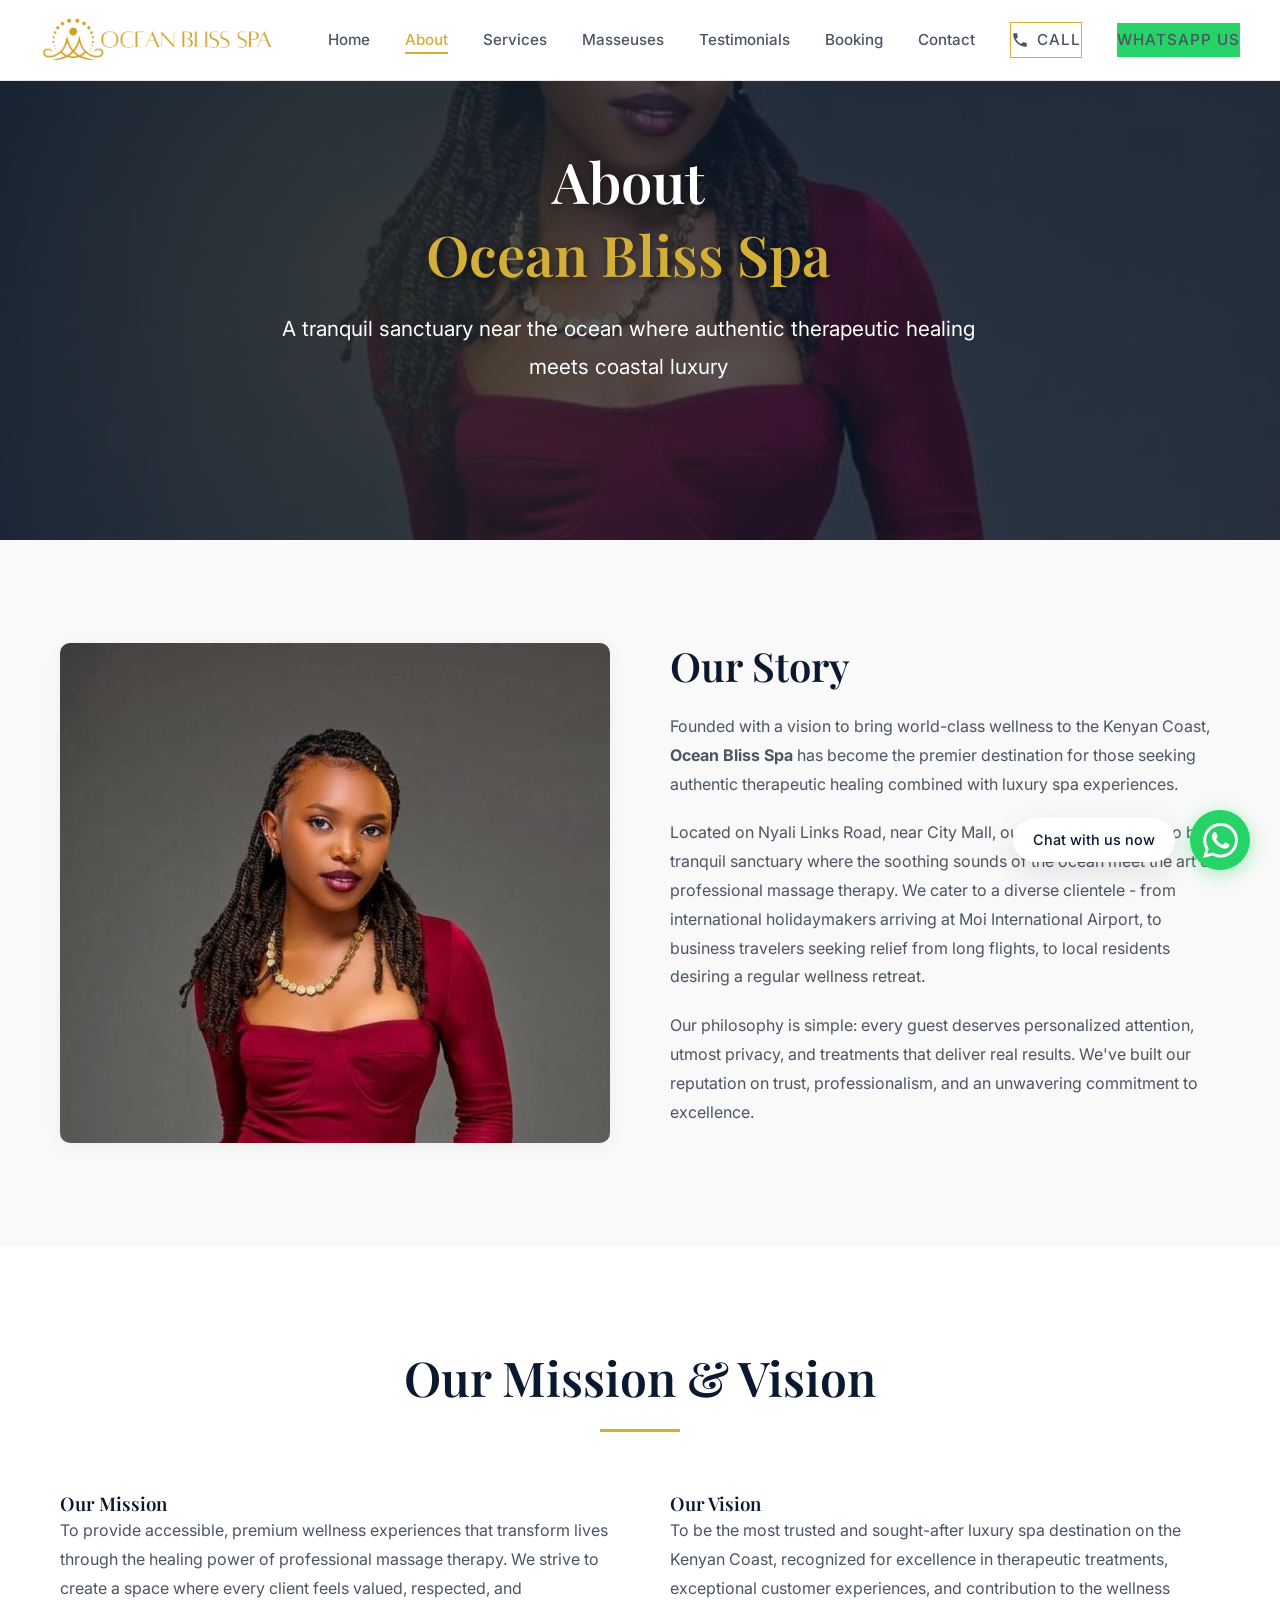
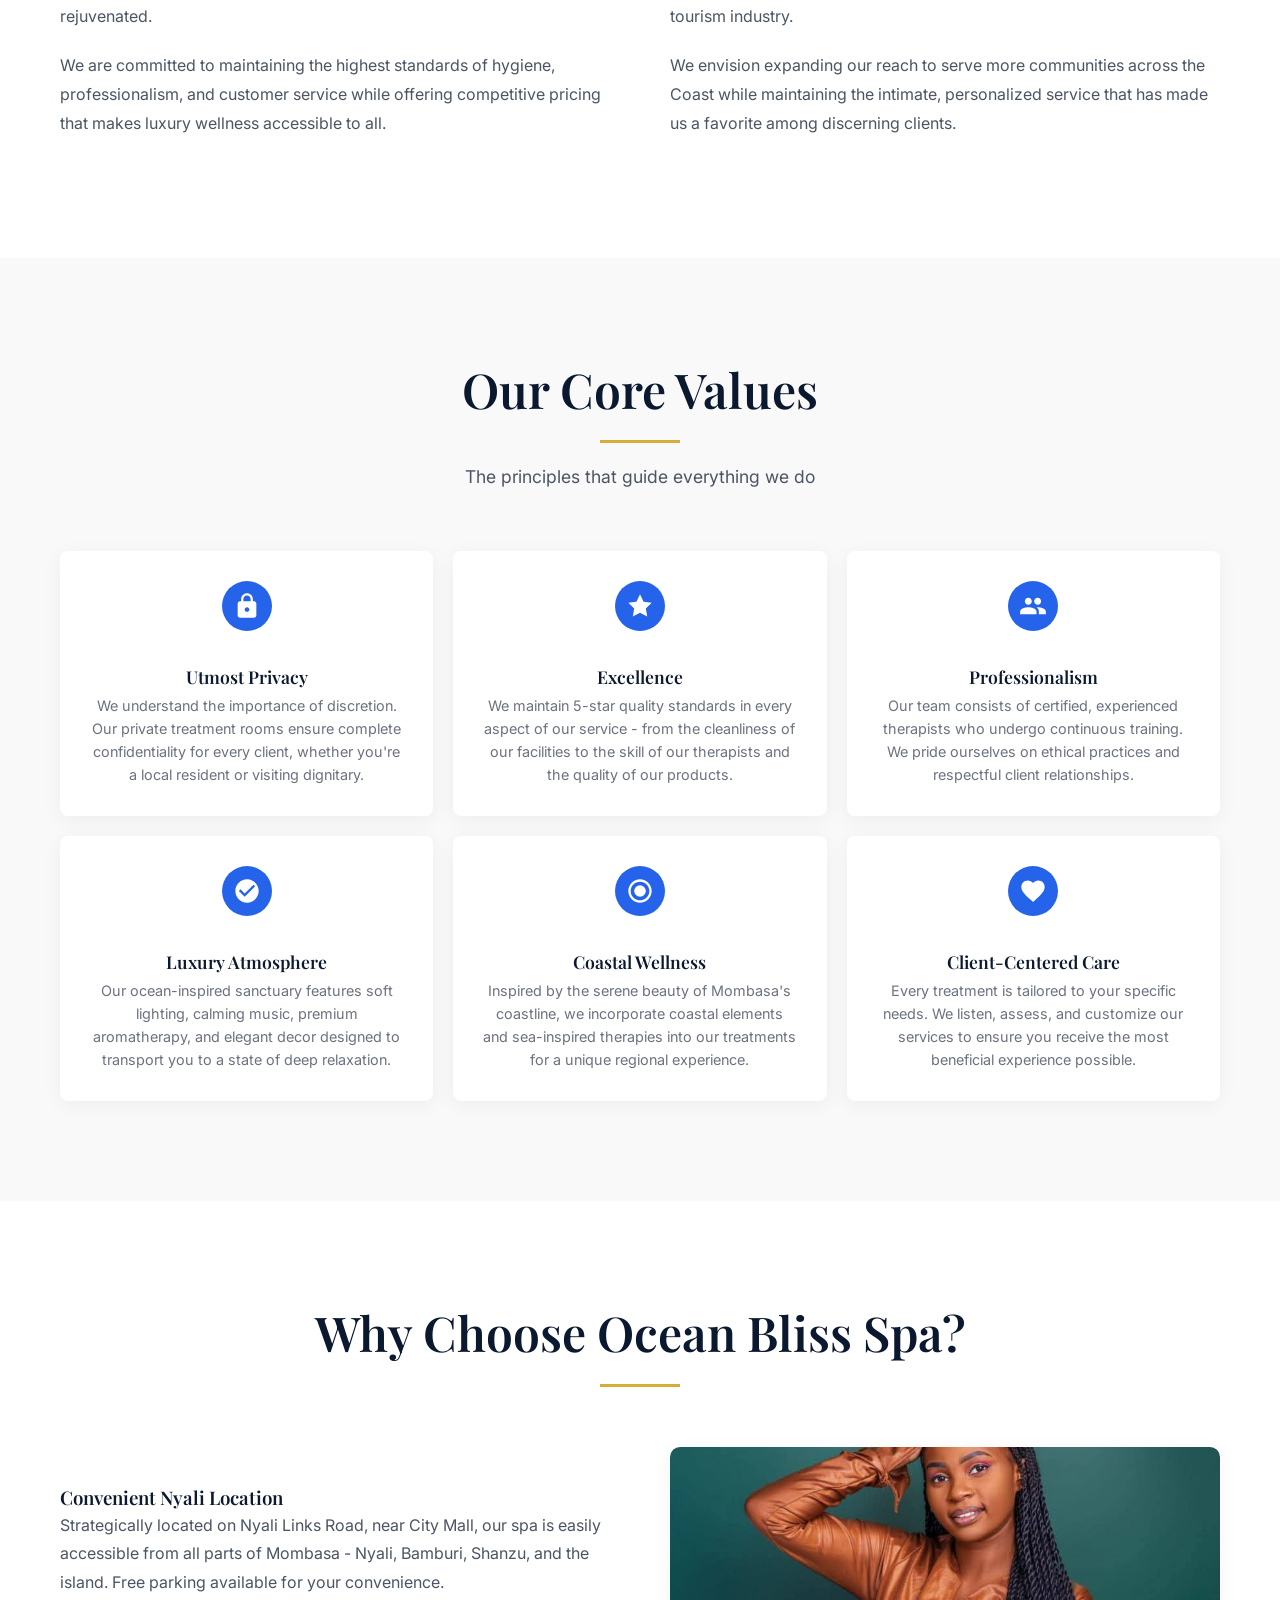
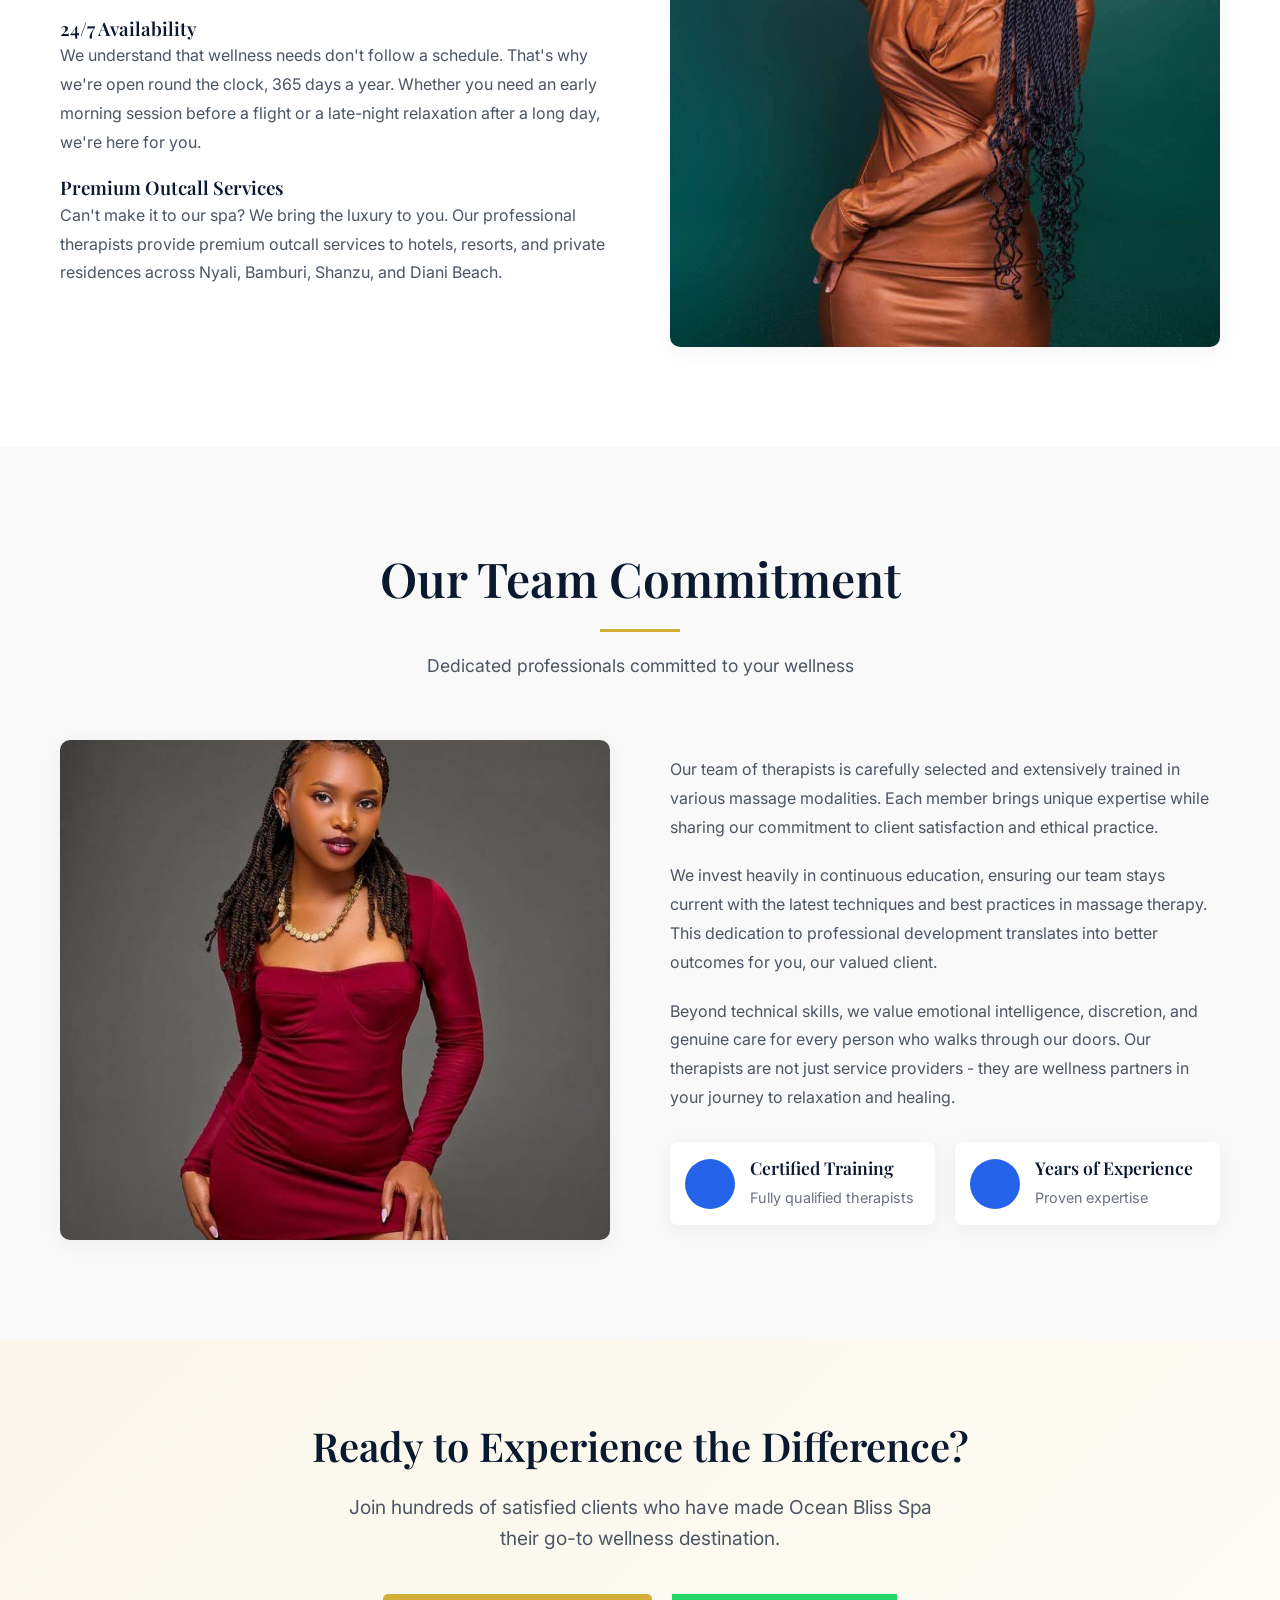
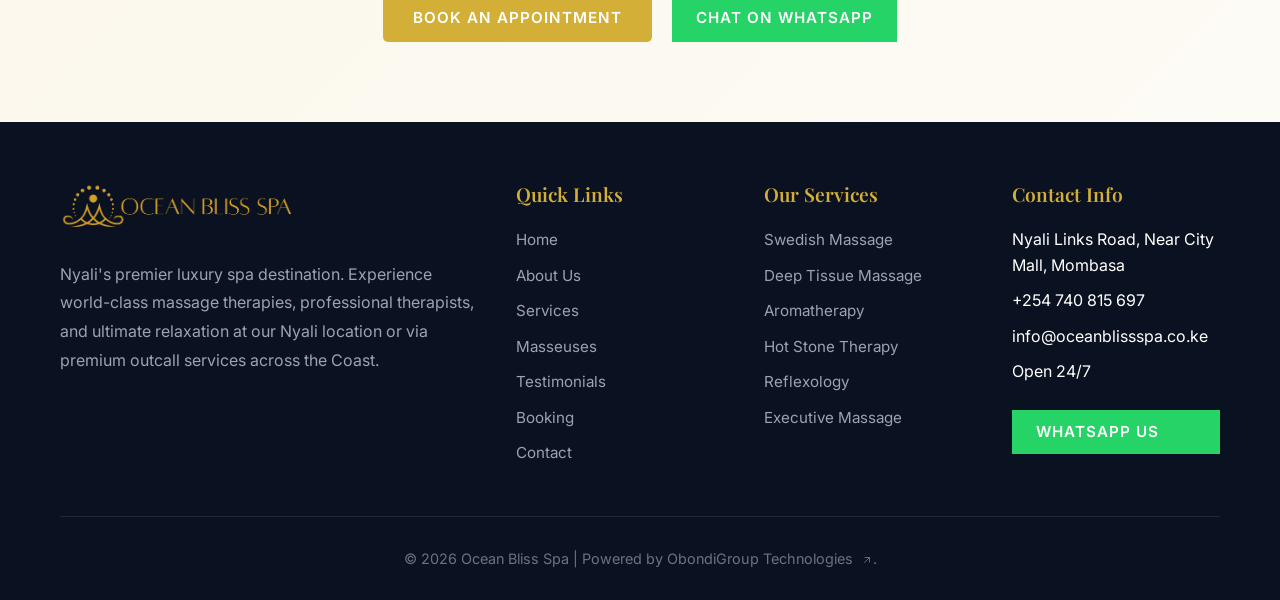
<file: about.html>
<!DOCTYPE html>
<html lang="en">
<head>
  <meta charset="UTF-8">
  <meta name="viewport" content="width=device-width, initial-scale=1.0">
  <meta name="description" content="About Ocean Bliss Spa - Nyali Mombasa's premier luxury spa offering professional massage therapies, certified therapists, and ultimate relaxation near the ocean.">
  <meta name="keywords" content="about Ocean Bliss Spa, luxury spa Nyali Mombasa, professional therapists Mombasa, spa Nyali, wellness center Coast">
  <title>About Us | Ocean Bliss Spa | Luxury Spa Experience Nyali Mombasa</title>
  <link rel="icon" type="image/png" href="Title logo.png">
  <link rel="shortcut icon" href="Title logo.png">
  <link rel="apple-touch-icon" href="Title logo.png">
  <link rel="stylesheet" href="sytles.css">
  <link rel="preconnect" href="https://fonts.googleapis.com">
  <link rel="preconnect" href="https://fonts.gstatic.com" crossorigin>
  <link href="https://fonts.googleapis.com/css2?family=Inter:wght@300;400;500;600;700&family=Playfair+Display:wght@400;500;600;700&display=swap" rel="stylesheet">
</head>
<body>
  <!-- Header / Navbar -->
  <header class="header" id="header">
    <nav class="navbar container">
      <a href="index.html" class="logo">
        <img src="Ocean_Bliss_Logo.png" alt="Ocean Bliss Spa Logo">
      </a>
      <ul class="nav-links" id="navLinks">
        <li><a href="index.html">Home</a></li>
        <li><a href="about.html">About</a></li>
        <li><a href="services.html">Services</a></li>
        <li><a href="masseuses.html">Masseuses</a></li>
        <li><a href="testimonial.html">Testimonials</a></li>
        <li><a href="booking.html">Booking</a></li>
        <li><a href="contact.html">Contact</a></li>
        <li><a href="tel:+254740815697" class="btn btn-call" aria-label="Call +254 740 815 697" title="Call +254 740 815 697">
          <svg viewBox="0 0 24 24" xmlns="http://www.w3.org/2000/svg">
            <path d="M20 15.5c-1.25 0-2.45-.2-3.57-.57a1.02 1.02 0 00-1.02.24l-2.2 2.2a15.045 15.045 0 01-6.59-6.59l2.2-2.21c.28-.26.42-.63.35-1.01A11.36 11.36 0 018.5 4c0-.55-.45-1-1-1H4c-.55 0-1 .45-1 1 0 9.39 7.61 17 17 17 .55 0 1-.45 1-1v-3.5c0-.55-.45-1-1-1z"/>
          </svg>
          Call
        </a></li>
        <li><a href="https://wa.me/254740815697" class="btn btn-whatsapp" target="_blank">WhatsApp Us</a></li>
      </ul>
      <div class="hamburger" id="hamburger">
        <span></span>
        <span></span>
        <span></span>
      </div>
    </nav>
  </header>

  <!-- About Hero -->
  <section class="hero hero-dark" id="about-hero" style="height: 60vh; min-height: 400px; --bg-image: url('H2.jpg');">
    <div class="container">
      <div class="hero-content" style="padding-top: 30px; padding-right: 24px;">
        <h1>About <span>Ocean Bliss Spa</span></h1>
        <p class="hero-subtitle">A tranquil sanctuary near the ocean where authentic therapeutic healing meets coastal luxury</p>
      </div>
    </div>
  </section>

  <!-- Our Story Section -->
  <section class="about" id="about">
    <div class="container">
      <div class="about-grid">
        <div class="about-image">
          <img src="Hr2.jpg" alt="Luxury spa interior with ocean view">
        </div>
        <div class="about-content">
          <h2>Our Story</h2>
          <p>Founded with a vision to bring world-class wellness to the Kenyan Coast, <strong>Ocean Bliss Spa</strong> has become the premier destination for those seeking authentic therapeutic healing combined with luxury spa experiences.</p>
          <p>Located on Nyali Links Road, near City Mall, our spa was designed to be a tranquil sanctuary where the soothing sounds of the ocean meet the art of professional massage therapy. We cater to a diverse clientele - from international holidaymakers arriving at Moi International Airport, to business travelers seeking relief from long flights, to local residents desiring a regular wellness retreat.</p>
          <p>Our philosophy is simple: every guest deserves personalized attention, utmost privacy, and treatments that deliver real results. We've built our reputation on trust, professionalism, and an unwavering commitment to excellence.</p>
        </div>
      </div>
    </div>
  </section>

  <!-- Mission & Vision -->
  <section style="background: var(--bg-primary); padding: 100px 0;">
    <div class="container">
      <div class="section-header">
        <h2>Our Mission & Vision</h2>
        <div class="section-divider"></div>
      </div>
      <div class="about-grid">
        <div class="about-content">
          <h3>Our Mission</h3>
          <p>To provide accessible, premium wellness experiences that transform lives through the healing power of professional massage therapy. We strive to create a space where every client feels valued, respected, and rejuvenated.</p>
          <p>We are committed to maintaining the highest standards of hygiene, professionalism, and customer service while offering competitive pricing that makes luxury wellness accessible to all.</p>
        </div>
        <div class="about-content">
          <h3>Our Vision</h3>
          <p>To be the most trusted and sought-after luxury spa destination on the Kenyan Coast, recognized for excellence in therapeutic treatments, exceptional customer experiences, and contribution to the wellness tourism industry.</p>
          <p>We envision expanding our reach to serve more communities across the Coast while maintaining the intimate, personalized service that has made us a favorite among discerning clients.</p>
        </div>
      </div>
    </div>
  </section>

  <!-- Core Values -->
  <section class="about" id="values">
    <div class="container">
      <div class="section-header">
        <h2>Our Core Values</h2>
        <div class="section-divider"></div>
        <p>The principles that guide everything we do</p>
      </div>
      <div class="features-grid" style="grid-template-columns: repeat(auto-fit, minmax(280px, 1fr));">
        <div class="feature-item" style="flex-direction: column; text-align: center; padding: 30px;">
          <div class="feature-icon" style="margin-bottom: 20px;">
            <svg viewBox="0 0 24 24" xmlns="http://www.w3.org/2000/svg">
              <path d="M18 8h-1V6c0-2.76-2.24-5-5-5S7 3.24 7 6v2H6c-1.1 0-2 .9-2 2v10c0 1.1.9 2 2 2h12c1.1 0 2-.9 2-2V10c0-1.1-.9-2-2-2zm-6 9c-1.1 0-2-.9-2-2s.9-2 2-2 2 .9 2 2-.9 2-2 2zm3.1-9H8.9V6c0-1.71 1.39-3.1 3.1-3.1 1.71 0 3.1 1.39 3.1 3.1v2z"/>
            </svg>
          </div>
          <div class="feature-text">
            <h4>Utmost Privacy</h4>
            <p>We understand the importance of discretion. Our private treatment rooms ensure complete confidentiality for every client, whether you're a local resident or visiting dignitary.</p>
          </div>
        </div>

        <div class="feature-item" style="flex-direction: column; text-align: center; padding: 30px;">
          <div class="feature-icon" style="margin-bottom: 20px;">
            <svg viewBox="0 0 24 24" xmlns="http://www.w3.org/2000/svg">
              <path d="M12 2l3.09 6.26L22 9.27l-5 4.87 1.18 6.88L12 17.77l-6.18 3.25L7 14.14 2 9.27l6.91-1.01L12 2z"/>
            </svg>
          </div>
          <div class="feature-text">
            <h4>Excellence</h4>
            <p>We maintain 5-star quality standards in every aspect of our service - from the cleanliness of our facilities to the skill of our therapists and the quality of our products.</p>
          </div>
        </div>

        <div class="feature-item" style="flex-direction: column; text-align: center; padding: 30px;">
          <div class="feature-icon" style="margin-bottom: 20px;">
            <svg viewBox="0 0 24 24" xmlns="http://www.w3.org/2000/svg">
              <path d="M16 11c1.66 0 2.99-1.34 2.99-3S17.66 5 16 5c-1.66 0-3 1.34-3 3s1.34 3 3 3zm-8 0c1.66 0 2.99-1.34 2.99-3S9.66 5 8 5C6.34 5 5 6.34 5 8s1.34 3 3 3zm0 2c-2.33 0-7 1.17-7 3.5V19h14v-2.5c0-2.33-4.67-3.5-7-3.5zm8 0c-.29 0-.62.02-.97.05 1.16.84 1.97 1.97 1.97 3.45V19h6v-2.5c0-2.33-4.67-3.5-7-3.5z"/>
            </svg>
          </div>
          <div class="feature-text">
            <h4>Professionalism</h4>
            <p>Our team consists of certified, experienced therapists who undergo continuous training. We pride ourselves on ethical practices and respectful client relationships.</p>
          </div>
        </div>

        <div class="feature-item" style="flex-direction: column; text-align: center; padding: 30px;">
          <div class="feature-icon" style="margin-bottom: 20px;">
            <svg viewBox="0 0 24 24" xmlns="http://www.w3.org/2000/svg">
              <path d="M12 2C6.48 2 2 6.48 2 12s4.48 10 10 10 10-4.48 10-10S17.52 2 12 2zm-2 15l-5-5 1.41-1.41L10 14.17l7.59-7.59L19 8l-9 9z"/>
            </svg>
          </div>
          <div class="feature-text">
            <h4>Luxury Atmosphere</h4>
            <p>Our ocean-inspired sanctuary features soft lighting, calming music, premium aromatherapy, and elegant decor designed to transport you to a state of deep relaxation.</p>
          </div>
        </div>

        <div class="feature-item" style="flex-direction: column; text-align: center; padding: 30px;">
          <div class="feature-icon" style="margin-bottom: 20px;">
            <svg viewBox="0 0 24 24" xmlns="http://www.w3.org/2000/svg">
              <path d="M12 2C6.48 2 2 6.48 2 12s4.48 10 10 10 10-4.48 10-10S17.52 2 12 2zm0 18c-4.42 0-8-3.58-8-8s3.58-8 8-8 8 3.58 8 8-3.58 8-8 8z"/>
              <circle cx="12" cy="12" r="5"/>
            </svg>
          </div>
          <div class="feature-text">
            <h4>Coastal Wellness</h4>
            <p>Inspired by the serene beauty of Mombasa's coastline, we incorporate coastal elements and sea-inspired therapies into our treatments for a unique regional experience.</p>
          </div>
        </div>

        <div class="feature-item" style="flex-direction: column; text-align: center; padding: 30px;">
          <div class="feature-icon" style="margin-bottom: 20px;">
            <svg viewBox="0 0 24 24" xmlns="http://www.w3.org/2000/svg">
              <path d="M12 21.35l-1.45-1.32C5.4 15.36 2 12.28 2 8.5 2 5.42 4.42 3 7.5 3c1.74 0 3.41.81 4.5 2.09C13.09 3.81 14.76 3 16.5 3 19.58 3 22 5.42 22 8.5c0 3.78-3.4 6.86-8.55 11.54L12 21.35z"/>
            </svg>
          </div>
          <div class="feature-text">
            <h4>Client-Centered Care</h4>
            <p>Every treatment is tailored to your specific needs. We listen, assess, and customize our services to ensure you receive the most beneficial experience possible.</p>
          </div>
        </div>
      </div>
    </div>
  </section>

  <!-- Why Choose Us -->
  <section style="background: var(--bg-primary); padding: 100px 0;">
    <div class="container">
      <div class="section-header">
        <h2>Why Choose Ocean Bliss Spa?</h2>
        <div class="section-divider"></div>
      </div>
      <div class="about-grid">
        <div class="about-content">
          <h3>Convenient Nyali Location</h3>
          <p>Strategically located on Nyali Links Road, near City Mall, our spa is easily accessible from all parts of Mombasa - Nyali, Bamburi, Shanzu, and the island. Free parking available for your convenience.</p>
          
          <h3>24/7 Availability</h3>
          <p>We understand that wellness needs don't follow a schedule. That's why we're open round the clock, 365 days a year. Whether you need an early morning session before a flight or a late-night relaxation after a long day, we're here for you.</p>
          
          <h3>Premium Outcall Services</h3>
          <p>Can't make it to our spa? We bring the luxury to you. Our professional therapists provide premium outcall services to hotels, resorts, and private residences across Nyali, Bamburi, Shanzu, and Diani Beach.</p>
        </div>
        <div class="about-image">
          <img src="H3.jpg" alt="Premium spa treatment room">
        </div>
      </div>
    </div>
  </section>

  <!-- Our Team Commitment -->
  <section class="about" id="team">
    <div class="container">
      <div class="section-header">
        <h2>Our Team Commitment</h2>
        <div class="section-divider"></div>
        <p>Dedicated professionals committed to your wellness</p>
      </div>
      <div class="about-grid">
        <div class="about-image">
          <img src="H2.jpg" alt="Professional massage therapist">
        </div>
        <div class="about-content">
          <p>Our team of therapists is carefully selected and extensively trained in various massage modalities. Each member brings unique expertise while sharing our commitment to client satisfaction and ethical practice.</p>
          <p>We invest heavily in continuous education, ensuring our team stays current with the latest techniques and best practices in massage therapy. This dedication to professional development translates into better outcomes for you, our valued client.</p>
          <p>Beyond technical skills, we value emotional intelligence, discretion, and genuine care for every person who walks through our doors. Our therapists are not just service providers - they are wellness partners in your journey to relaxation and healing.</p>
          
          <div class="features-grid" style="margin-top: 30px;">
            <div class="feature-item">
              <div class="feature-icon"></div>
              <div class="feature-text">
                <h4>Certified Training</h4>
                <p>Fully qualified therapists</p>
              </div>
            </div>
            <div class="feature-item">
              <div class="feature-icon"></div>
              <div class="feature-text">
                <h4>Years of Experience</h4>
                <p>Proven expertise</p>
              </div>
            </div>
          </div>
        </div>
      </div>
    </div>
  </section>

  <!-- CTA Section -->
  <section style="background: linear-gradient(135deg, rgba(212, 175, 55, 0.1), rgba(212, 175, 55, 0.05)); padding: 80px 0; text-align: center;">
    <div class="container">
      <h2 style="font-size: 2.5rem; margin-bottom: 20px; color: var(--text-primary);">Ready to Experience the Difference?</h2>
      <p style="font-size: 1.2rem; color: var(--text-secondary); margin-bottom: 40px; max-width: 600px; margin-left: auto; margin-right: auto;">Join hundreds of satisfied clients who have made Ocean Bliss Spa their go-to wellness destination.</p>
      <div style="display: flex; gap: 20px; justify-content: center; flex-wrap: wrap;">
        <a href="booking.html" class="btn">Book an Appointment</a>
        <a href="https://wa.me/254740815697?text=Hello%20Ocean%20Bliss%20Spa%2C%20I%20would%20like%20to%20learn%20more%20about%20your%20services" class="btn btn-whatsapp" target="_blank">Chat on WhatsApp</a>
      </div>
    </div>
  </section>

  <!-- Footer -->
  <footer class="footer">
    <div class="container">
      <div class="footer-grid">
        <div class="footer-brand">
          <a href="index.html" class="logo">
            <img src="Ocean_Bliss_Logo.png" alt="Ocean Bliss Spa Logo">
          </a>
          <p>Nyali's premier luxury spa destination. Experience world-class massage therapies, professional therapists, and ultimate relaxation at our Nyali location or via premium outcall services across the Coast.</p>
        </div>

        <div class="footer-column">
          <h4>Quick Links</h4>
          <ul>
            <li><a href="index.html">Home</a></li>
            <li><a href="about.html">About Us</a></li>
            <li><a href="services.html">Services</a></li>
            <li><a href="masseuses.html">Masseuses</a></li>
            <li><a href="testimonial.html">Testimonials</a></li>
            <li><a href="booking.html">Booking</a></li>
            <li><a href="contact.html">Contact</a></li>
          </ul>
        </div>

        <div class="footer-column">
          <h4>Our Services</h4>
          <ul>
            <li><a href="services.html">Swedish Massage</a></li>
            <li><a href="services.html">Deep Tissue Massage</a></li>
            <li><a href="services.html">Aromatherapy</a></li>
            <li><a href="services.html">Hot Stone Therapy</a></li>
            <li><a href="services.html">Reflexology</a></li>
            <li><a href="services.html">Executive Massage</a></li>
          </ul>
        </div>

        <div class="footer-column">
          <h4>Contact Info</h4>
          <ul>
            <li> Nyali Links Road, Near City Mall, Mombasa</li>
            <li> +254 740 815 697</li>
            <li>info@oceanblissspa.co.ke</li>
            <li> Open 24/7</li>
          </ul>
          <a href="https://wa.me/254740815697" class="btn btn-whatsapp" target="_blank" style="margin-top: 15px; display: inline-block; width: 100%;">WhatsApp Us</a>
        </div>
      </div>

      <div class="footer-bottom">
        <p>&copy; 2026 Ocean Bliss Spa | Powered by <a href="https://wa.me/254799791167" target="_blank" rel="noopener noreferrer">ObondiGroup Technologies <svg viewBox="0 0 24 24" fill="none" xmlns="http://www.w3.org/2000/svg" style="width: 12px; height: 12px; display: inline-block; margin-left: 4px; vertical-align: middle;"><path d="M7 17L17 7" stroke="currentColor" stroke-width="1.8" stroke-linecap="round" stroke-linejoin="round"/><path d="M8 7H17V16" stroke="currentColor" stroke-width="1.8" stroke-linecap="round" stroke-linejoin="round"/></svg></a>.</p>
      </div>
    </div>
  </footer>

  <!-- WhatsApp Floating Widget -->
  <div class="whatsapp-widget">
    <div class="whatsapp-tooltip">Chat with us now</div>
    <a href="https://wa.me/254740815697?text=Hello%20Ocean%20Bliss%20Spa%2C%20I%20would%20like%20to%20inquire%20about%20your%20services" class="whatsapp-button" target="_blank" aria-label="Chat on WhatsApp">
      <svg viewBox="0 0 24 24" xmlns="http://www.w3.org/2000/svg">
        <path d="M17.472 14.382c-.297-.149-1.758-.867-2.03-.967-.273-.099-.471-.148-.67.15-.197.297-.767.966-.94 1.164-.173.199-.347.223-.644.075-.297-.15-1.255-.463-2.39-1.475-.883-.788-1.48-1.761-1.653-2.059-.173-.297-.018-.458.13-.606.134-.133.298-.347.446-.52.149-.174.198-.298.298-.497.099-.198.05-.371-.025-.52-.075-.149-.669-1.612-.916-2.207-.242-.579-.487-.5-.669-.51-.173-.008-.371-.01-.57-.01-.198 0-.52.074-.792.372-.272.297-1.04 1.016-1.04 2.479 0 1.462 1.065 2.875 1.213 3.074.149.198 2.096 3.2 5.077 4.487.709.306 1.262.489 1.694.625.712.227 1.36.195 1.871.118.571-.085 1.758-.719 2.006-1.413.248-.694.248-1.289.173-1.413-.074-.124-.272-.198-.57-.347m-5.421 7.403h-.004a9.87 9.87 0 01-5.031-1.378l-.361-.214-3.741.982.998-3.648-.235-.374a9.86 9.86 0 01-1.51-5.26c.001-5.45 4.436-9.884 9.888-9.884 2.64 0 5.122 1.03 6.988 2.898a9.825 9.825 0 012.893 6.994c-.003 5.45-4.437 9.884-9.885 9.884m8.413-18.297A11.815 11.815 0 0012.05 0C5.495 0 .16 5.335.157 11.892c0 2.096.547 4.142 1.588 5.945L.057 24l6.305-1.654a11.882 11.882 0 005.683 1.448h.005c6.554 0 11.89-5.335 11.893-11.893a11.821 11.821 0 00-3.48-8.413z"/>
      </svg>
    </a>
  </div>

  <script src="scripts.js"></script>
</body>
</html>
</file>
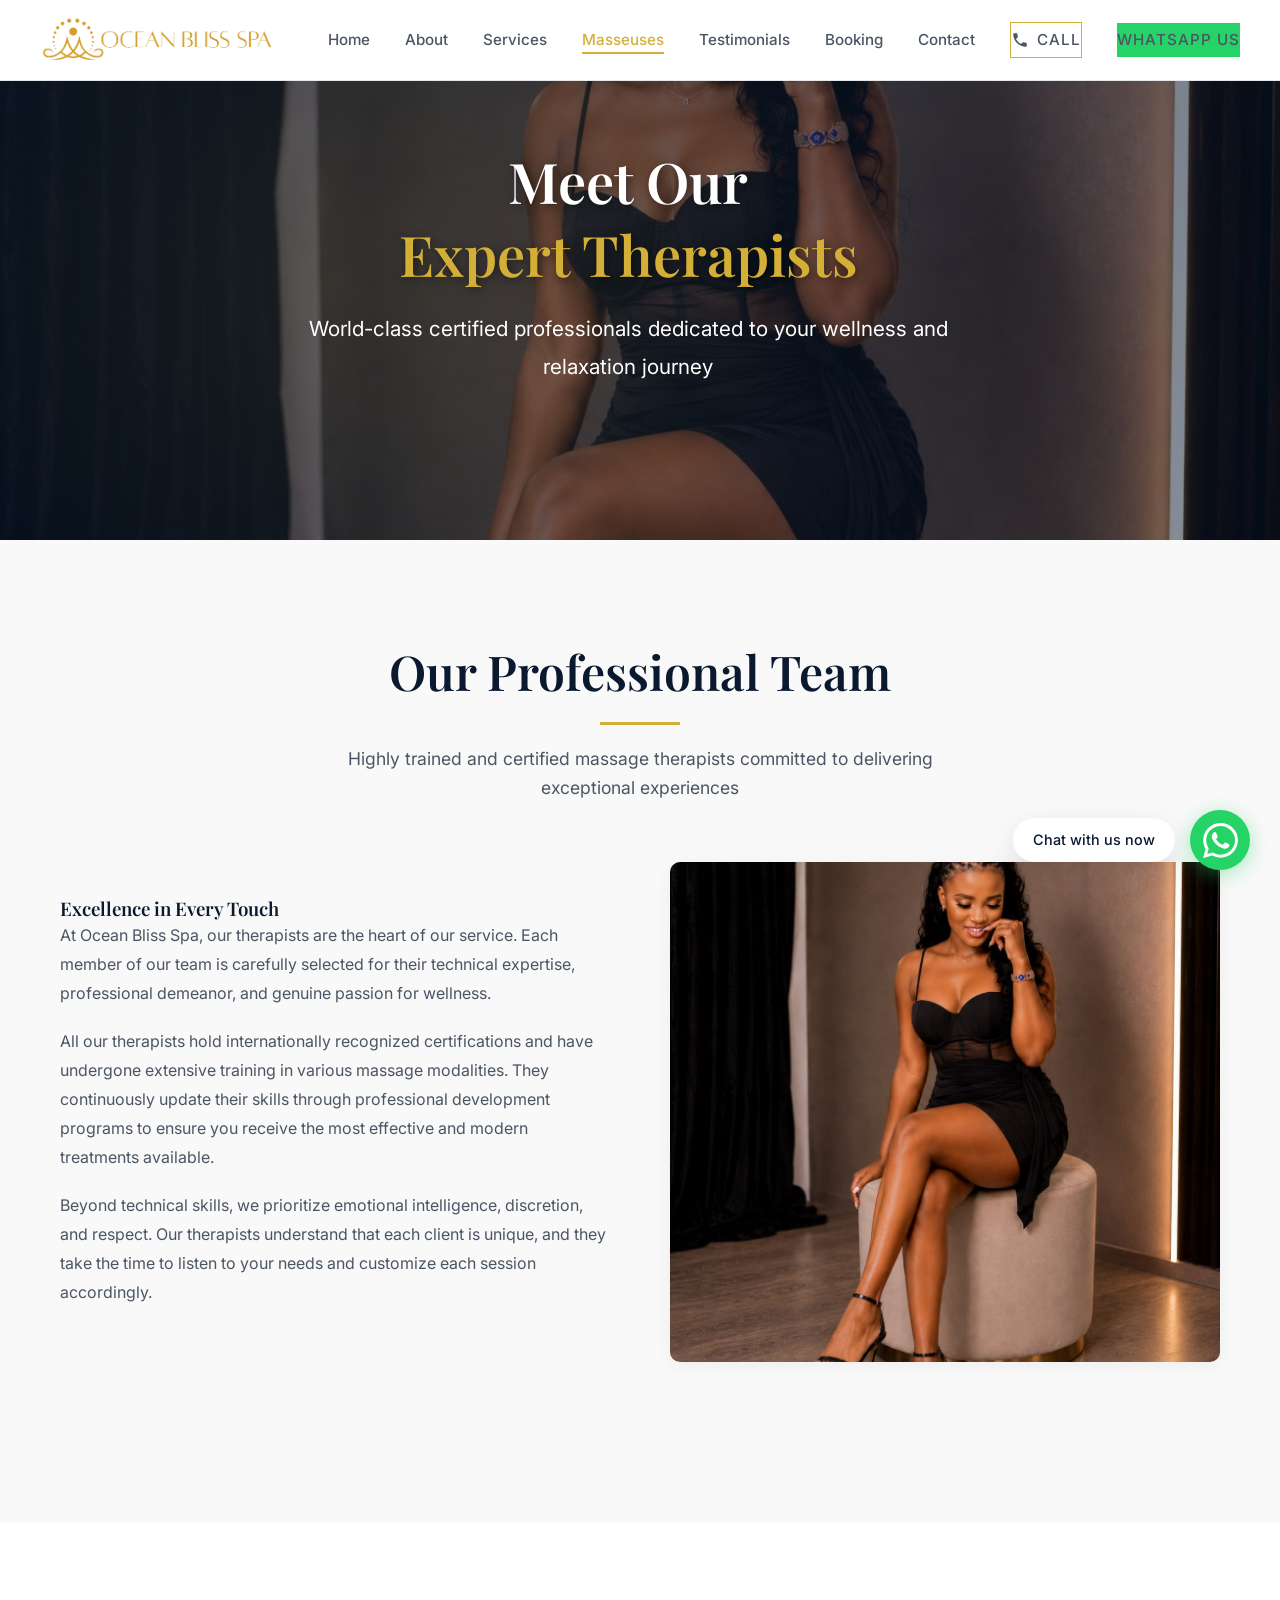
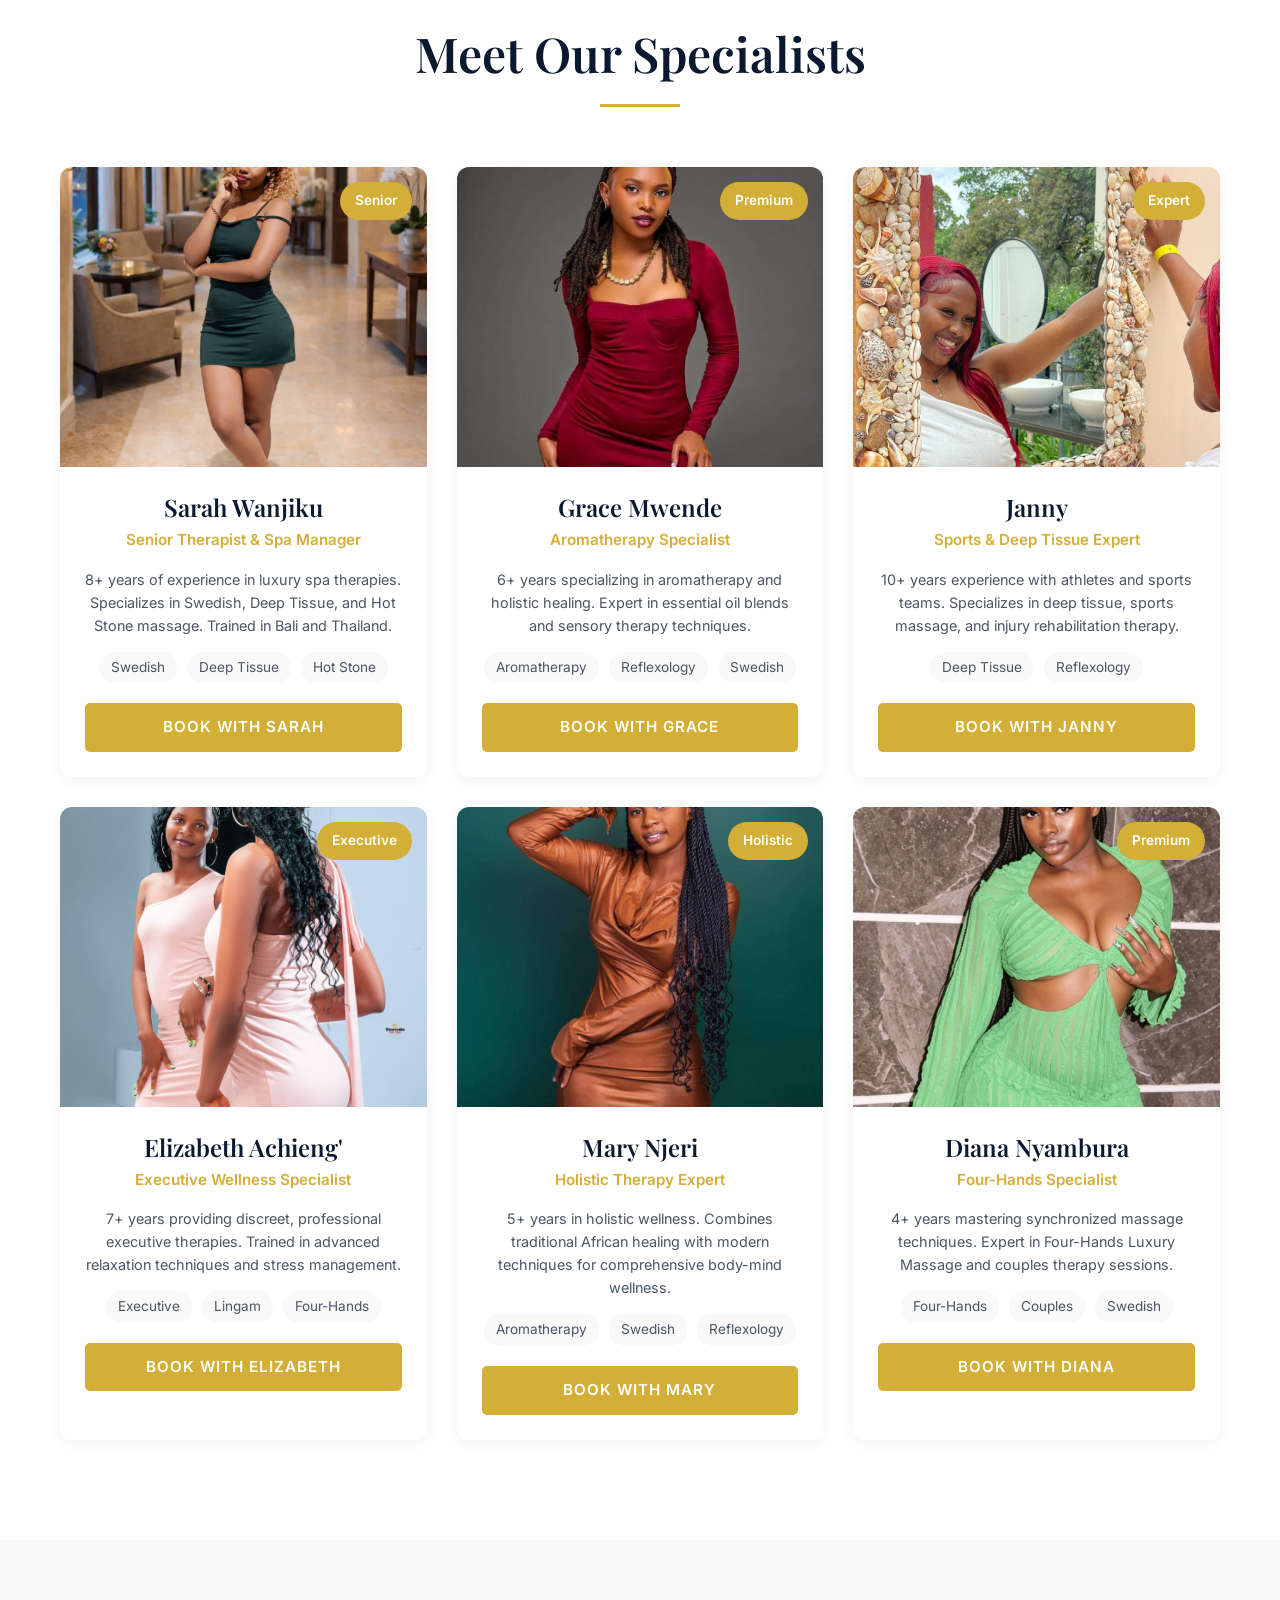
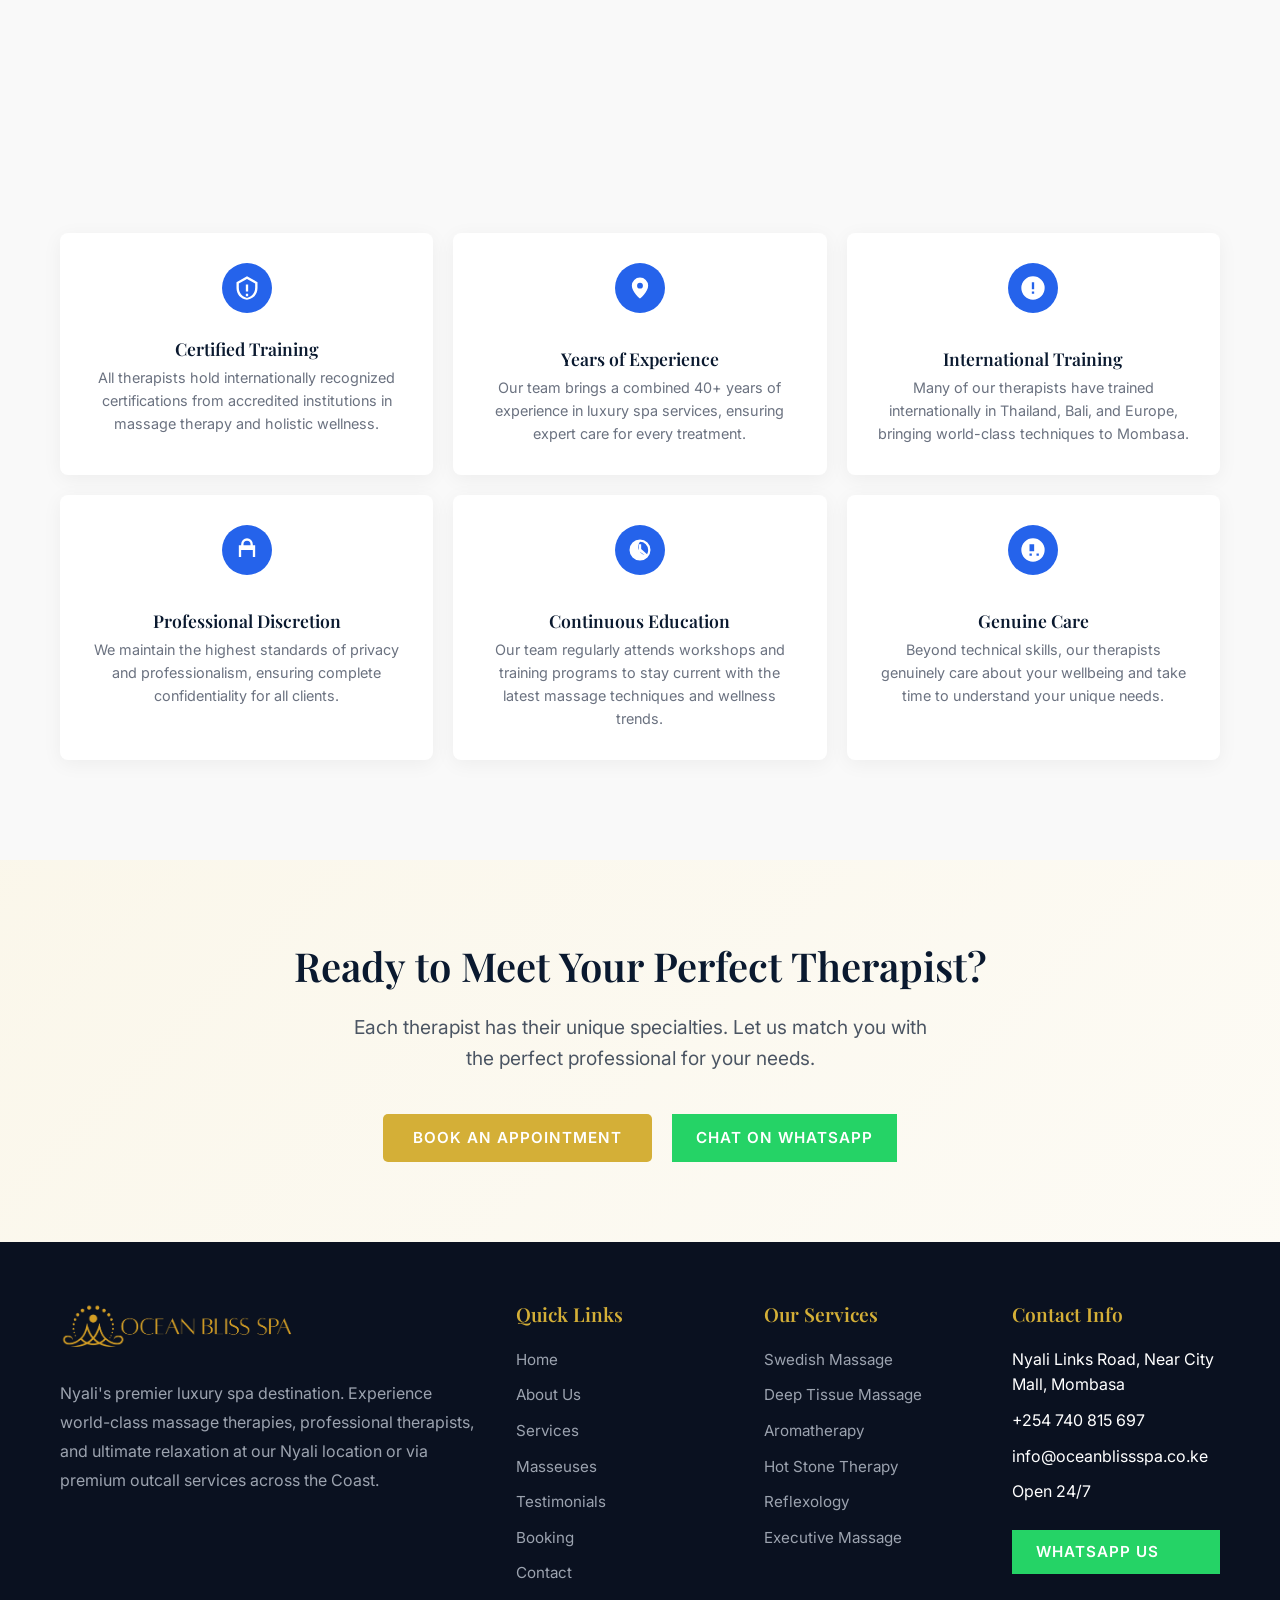
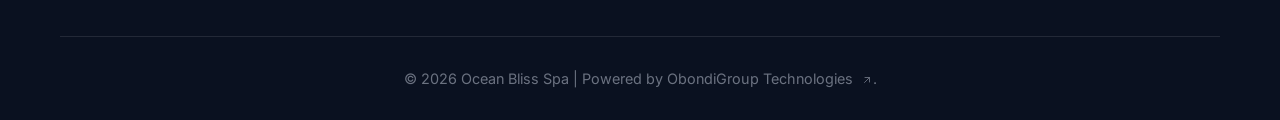
<file: masseuses.html>
<!DOCTYPE html>
<html lang="en">
<head>
  <meta charset="UTF-8">
  <meta name="viewport" content="width=device-width, initial-scale=1.0">
  <meta name="description" content="Meet our team of professional massage therapists at Ocean Bliss Spa. Certified, experienced masseuses specializing in Swedish, Deep Tissue, Aromatherapy, and luxury spa treatments on the Kenyan Coast.">
  <meta name="keywords" content="massage therapists Mombasa, professional masseuses Nyali, certified therapists Mombasa, spa staff Coast, luxury spa therapists Kenya">
  <title>Our Therapists | Ocean Bliss Spa | Professional Masseuses Nyali Mombasa</title>
  <link rel="icon" type="image/png" href="Title logo.png">
  <link rel="shortcut icon" href="Title logo.png">
  <link rel="apple-touch-icon" href="Title logo.png">
  <link rel="stylesheet" href="sytles.css">
  <link rel="preconnect" href="https://fonts.googleapis.com">
  <link rel="preconnect" href="https://fonts.gstatic.com" crossorigin>
  <link href="https://fonts.googleapis.com/css2?family=Inter:wght@300;400;500;600;700&family=Playfair+Display:wght@400;500;600;700&display=swap" rel="stylesheet">
</head>
<body>
  <!-- Header / Navbar -->
  <header class="header" id="header">
    <nav class="navbar container">
      <a href="index.html" class="logo">
        <img src="Ocean_Bliss_Logo.png" alt="Ocean Bliss Spa Logo">
      </a>
      <ul class="nav-links" id="navLinks">
        <li><a href="index.html">Home</a></li>
        <li><a href="about.html">About</a></li>
        <li><a href="services.html">Services</a></li>
        <li><a href="masseuses.html">Masseuses</a></li>
        <li><a href="testimonial.html">Testimonials</a></li>
        <li><a href="booking.html">Booking</a></li>
        <li><a href="contact.html">Contact</a></li>
        <li><a href="tel:+254740815697" class="btn btn-call" aria-label="Call +254 740 815 697" title="Call +254 740 815 697">
          <svg viewBox="0 0 24 24" xmlns="http://www.w3.org/2000/svg">
            <path d="M20 15.5c-1.25 0-2.45-.2-3.57-.57a1.02 1.02 0 00-1.02.24l-2.2 2.2a15.045 15.045 0 01-6.59-6.59l2.2-2.21c.28-.26.42-.63.35-1.01A11.36 11.36 0 018.5 4c0-.55-.45-1-1-1H4c-.55 0-1 .45-1 1 0 9.39 7.61 17 17 17 .55 0 1-.45 1-1v-3.5c0-.55-.45-1-1-1z"/>
          </svg>
          Call
        </a></li>
        <li><a href="https://wa.me/254740815697" class="btn btn-whatsapp" target="_blank">WhatsApp Us</a></li>
      </ul>
      <div class="hamburger" id="hamburger">
        <span></span>
        <span></span>
        <span></span>
      </div>
    </nav>
  </header>

  <!-- Therapists Hero -->
  <section class="hero hero-medium" id="therapists-hero" style="height: 60vh; min-height: 400px; --bg-image: url('H5.jpg');">
    <div class="container">
      <div class="hero-content" style="padding-top: 30px; padding-right: 24px;">
        <h1>Meet Our <span>Expert Therapists</span></h1>
        <p class="hero-subtitle">World-class certified professionals dedicated to your wellness and relaxation journey</p>
      </div>
    </div>
  </section>

  <!-- Team Introduction -->
  <section class="about" id="team">
    <div class="container">
      <div class="section-header">
        <h2>Our Professional Team</h2>
        <div class="section-divider"></div>
        <p>Highly trained and certified massage therapists committed to delivering exceptional experiences</p>
      </div>

      <div class="about-grid" style="margin-bottom: 60px;">
        <div class="about-content">
          <h3>Excellence in Every Touch</h3>
          <p>At Ocean Bliss Spa, our therapists are the heart of our service. Each member of our team is carefully selected for their technical expertise, professional demeanor, and genuine passion for wellness.</p>
          <p>All our therapists hold internationally recognized certifications and have undergone extensive training in various massage modalities. They continuously update their skills through professional development programs to ensure you receive the most effective and modern treatments available.</p>
          <p>Beyond technical skills, we prioritize emotional intelligence, discretion, and respect. Our therapists understand that each client is unique, and they take the time to listen to your needs and customize each session accordingly.</p>
        </div>
        <div class="about-image">
          <img src="H5.jpg" alt="Professional massage therapy team">
        </div>
      </div>
    </div>
  </section>

  <!-- Therapists Grid -->
  <section style="background: var(--bg-primary); padding: 100px 0;">
    <div class="container">
      <div class="section-header">
        <h2>Meet Our Specialists</h2>
        <div class="section-divider"></div>
      </div>

      <div class="masseuses-grid">
        <!-- Therapist 1 -->
        <div class="masseuse-card">
          <div class="masseuse-image" style="background-image: url('H1.jpg');">
            <span class="masseuse-badge">Senior</span>
          </div>
          <div class="masseuse-content">
            <h3>Sarah Wanjiku</h3>
            <p class="masseuse-specialization">Senior Therapist & Spa Manager</p>
            <p class="masseuse-bio">8+ years of experience in luxury spa therapies. Specializes in Swedish, Deep Tissue, and Hot Stone massage. Trained in Bali and Thailand.</p>
            <div class="masseuse-certifications">
              <span>Swedish</span>
              <span>Deep Tissue</span>
              <span>Hot Stone</span>
            </div>
            <a href="booking.html" class="btn">Book with Sarah</a>
          </div>
        </div>

        <!-- Therapist 2 -->
        <div class="masseuse-card">
          <div class="masseuse-image" style="background-image: url('H2.jpg');">
            <span class="masseuse-badge">Premium</span>
          </div>
          <div class="masseuse-content">
            <h3>Grace Mwende</h3>
            <p class="masseuse-specialization">Aromatherapy Specialist</p>
            <p class="masseuse-bio">6+ years specializing in aromatherapy and holistic healing. Expert in essential oil blends and sensory therapy techniques.</p>
            <div class="masseuse-certifications">
              <span>Aromatherapy</span>
              <span>Reflexology</span>
              <span>Swedish</span>
            </div>
            <a href="booking.html" class="btn">Book with Grace</a>
          </div>
        </div>

        <!-- Therapist 3 -->
        <div class="masseuse-card">
          <div class="masseuse-image" style="background-image: url('H4.jpg');">
            <span class="masseuse-badge">Expert</span>
          </div>
          <div class="masseuse-content">
            <h3>Janny</h3>
            <p class="masseuse-specialization">Sports & Deep Tissue Expert</p>
            <p class="masseuse-bio">10+ years experience with athletes and sports teams. Specializes in deep tissue, sports massage, and injury rehabilitation therapy.</p>
            <div class="masseuse-certifications">
              <span>Deep Tissue</span>
              <span>Reflexology</span>
            </div>
            <a href="booking.html" class="btn">Book with Janny</a>
          </div>
        </div>

        <!-- Therapist 4 -->
        <div class="masseuse-card">
          <div class="masseuse-image" style="background-image: url('H7.jpg');">
            <span class="masseuse-badge">Executive</span>
          </div>
          <div class="masseuse-content">
            <h3>Elizabeth Achieng'</h3>
            <p class="masseuse-specialization">Executive Wellness Specialist</p>
            <p class="masseuse-bio">7+ years providing discreet, professional executive therapies. Trained in advanced relaxation techniques and stress management.</p>
            <div class="masseuse-certifications">
              <span>Executive</span>
              <span>Lingam</span>
              <span>Four-Hands</span>
            </div>
            <a href="booking.html" class="btn">Book with Elizabeth</a>
          </div>
        </div>

        <!-- Therapist 5 -->
        <div class="masseuse-card">
          <div class="masseuse-image" style="background-image: url('H3.jpg');">
            <span class="masseuse-badge">Holistic</span>
          </div>
          <div class="masseuse-content">
            <h3>Mary Njeri</h3>
            <p class="masseuse-specialization">Holistic Therapy Expert</p>
            <p class="masseuse-bio">5+ years in holistic wellness. Combines traditional African healing with modern techniques for comprehensive body-mind wellness.</p>
            <div class="masseuse-certifications">
              <span>Aromatherapy</span>
              <span>Swedish</span>
              <span>Reflexology</span>
            </div>
            <a href="booking.html" class="btn">Book with Mary</a>
          </div>
        </div>

        <!-- Therapist 6 -->
        <div class="masseuse-card">
          <div class="masseuse-image" style="background-image: url('H8.jpg');">
            <span class="masseuse-badge">Premium</span>
          </div>
          <div class="masseuse-content">
            <h3>Diana Nyambura</h3>
            <p class="masseuse-specialization">Four-Hands Specialist</p>
            <p class="masseuse-bio">4+ years mastering synchronized massage techniques. Expert in Four-Hands Luxury Massage and couples therapy sessions.</p>
            <div class="masseuse-certifications">
              <span>Four-Hands</span>
              <span>Couples</span>
              <span>Swedish</span>
            </div>
            <a href="booking.html" class="btn">Book with Diana</a>
          </div>
        </div>
      </div>
    </div>
  </section>

  <!-- Why Our Team Stands Out -->
  <section class="about" id="standards">
    <div class="container">
      <div class="section-header">
        <h2>Why Our Team Stands Out</h2>
        <div class="section-divider"></div>
        <p>The standards that make our therapists exceptional</p>
      </div>

      <div class="features-grid" style="grid-template-columns: repeat(auto-fit, minmax(280px, 1fr));">
        <div class="feature-item" style="flex-direction: column; text-align: center; padding: 30px;">
          <div class="feature-icon" style="margin-bottom: 10px;">
            <svg viewBox="0 0 24 24" xmlns="http://www.w3.org/2000/svg" aria-hidden="true">
              <path d="M12 2 3 7v5c0 5.25 3.5 9.5 9 10 5.5-.5 9-4.75 9-10V7l-9-5Zm0 2.18 7 3.9v3.7c0 4.16-2.7 7.8-7 8.7-4.3-.9-7-4.54-7-8.7V8.08l7-3.9Zm-1 4.82h2v6h-2V9Zm0 8h2v2h-2v-2Z"/>
            </svg>
          </div>
          <div class="feature-text">
            <h4>Certified Training</h4>
            <p>All therapists hold internationally recognized certifications from accredited institutions in massage therapy and holistic wellness.</p>
          </div>
        </div>

        <div class="feature-item" style="flex-direction: column; text-align: center; padding: 30px;">
          <div class="feature-icon" style="margin-bottom: 20px;">
            <svg viewBox="0 0 24 24" xmlns="http://www.w3.org/2000/svg" aria-hidden="true">
              <path d="M12 3a7 7 0 0 0-7 7c0 5.25 7 11 7 11s7-5.75 7-11a7 7 0 0 0-7-7Zm0 9.5A2.5 2.5 0 1 1 12 7.5a2.5 2.5 0 0 1 0 5Z"/>
            </svg>
          </div>
          <div class="feature-text">
            <h4>Years of Experience</h4>
            <p>Our team brings a combined 40+ years of experience in luxury spa services, ensuring expert care for every treatment.</p>
          </div>
        </div>

        <div class="feature-item" style="flex-direction: column; text-align: center; padding: 30px;">
          <div class="feature-icon" style="margin-bottom: 20px;">
            <svg viewBox="0 0 24 24" xmlns="http://www.w3.org/2000/svg" aria-hidden="true">
              <path d="M12 2a10 10 0 1 0 10 10A10 10 0 0 0 12 2Zm1 15h-2v-2h2Zm0-4h-2V7h2Z"/>
            </svg>
          </div>
          <div class="feature-text">
            <h4>International Training</h4>
            <p>Many of our therapists have trained internationally in Thailand, Bali, and Europe, bringing world-class techniques to Mombasa.</p>
          </div>
        </div>

        <div class="feature-item" style="flex-direction: column; text-align: center; padding: 30px;">
          <div class="feature-icon" style="margin-bottom: 20px;">
            <svg viewBox="0 0 24 24" xmlns="http://www.w3.org/2000/svg" aria-hidden="true">
              <path d="M12 2a5 5 0 0 0-5 5v1H5v10h14V8h-2V7a5 5 0 0 0-5-5Zm-3 6V7a3 3 0 1 1 6 0v1Zm8 10H7v-6h10Z"/>
            </svg>
          </div>
          <div class="feature-text">
            <h4>Professional Discretion</h4>
            <p>We maintain the highest standards of privacy and professionalism, ensuring complete confidentiality for all clients.</p>
          </div>
        </div>

        <div class="feature-item" style="flex-direction: column; text-align: center; padding: 30px;">
          <div class="feature-icon" style="margin-bottom: 20px;">
            <svg viewBox="0 0 24 24" xmlns="http://www.w3.org/2000/svg" aria-hidden="true">
              <path d="M12 3a9 9 0 1 0 9 9 9 9 0 0 0-9-9Zm0 2a7 7 0 0 1 7 7 6.9 6.9 0 0 1-.95 3.73L13 11.2V7h-2v5.8l4.95 3.43A7 7 0 0 1 12 5Z"/>
            </svg>
          </div>
          <div class="feature-text">
            <h4>Continuous Education</h4>
            <p>Our team regularly attends workshops and training programs to stay current with the latest massage techniques and wellness trends.</p>
          </div>
        </div>

        <div class="feature-item" style="flex-direction: column; text-align: center; padding: 30px;">
          <div class="feature-icon" style="margin-bottom: 20px;">
            <svg viewBox="0 0 24 24" xmlns="http://www.w3.org/2000/svg" aria-hidden="true">
              <path d="M12 2a10 10 0 1 0 10 10A10 10 0 0 0 12 2Zm-1 15H9v-2h2Zm2-4H9V7h4Zm4 4h-2v-2h2Z"/>
            </svg>
          </div>
          <div class="feature-text">
            <h4>Genuine Care</h4>
            <p>Beyond technical skills, our therapists genuinely care about your wellbeing and take time to understand your unique needs.</p>
          </div>
        </div>
      </div>
    </div>
  </section>

  <!-- CTA Section -->
  <section style="background: linear-gradient(135deg, rgba(212, 175, 55, 0.1), rgba(212, 175, 55, 0.05)); padding: 80px 0; text-align: center;">
    <div class="container">
      <h2 style="font-size: 2.5rem; margin-bottom: 20px; color: var(--text-primary);">Ready to Meet Your Perfect Therapist?</h2>
      <p style="font-size: 1.2rem; color: var(--text-secondary); margin-bottom: 40px; max-width: 600px; margin-left: auto; margin-right: auto;">Each therapist has their unique specialties. Let us match you with the perfect professional for your needs.</p>
      <div style="display: flex; gap: 20px; justify-content: center; flex-wrap: wrap;">
        <a href="booking.html" class="btn">Book an Appointment</a>
        <a href="https://wa.me/254740815697?text=Hello%20Ocean%20Bliss%20Spa%2C%20I%20would%20like%20to%20speak%20with%20someone%20about%20booking%20an%20appointment" class="btn btn-whatsapp" target="_blank">Chat on WhatsApp</a>
      </div>
    </div>
  </section>

  <!-- Footer -->
  <footer class="footer">
    <div class="container">
      <div class="footer-grid">
        <div class="footer-brand">
          <a href="index.html" class="logo">
            <img src="Ocean_Bliss_Logo.png" alt="Ocean Bliss Spa Logo">
          </a>
          <p>Nyali's premier luxury spa destination. Experience world-class massage therapies, professional therapists, and ultimate relaxation at our Nyali location or via premium outcall services across the Coast.</p>
        </div>

        <div class="footer-column">
          <h4>Quick Links</h4>
          <ul>
            <li><a href="index.html">Home</a></li>
            <li><a href="about.html">About Us</a></li>
            <li><a href="services.html">Services</a></li>
            <li><a href="masseuses.html">Masseuses</a></li>
            <li><a href="testimonial.html">Testimonials</a></li>
            <li><a href="booking.html">Booking</a></li>
            <li><a href="contact.html">Contact</a></li>
          </ul>
        </div>

        <div class="footer-column">
          <h4>Our Services</h4>
          <ul>
            <li><a href="services.html">Swedish Massage</a></li>
            <li><a href="services.html">Deep Tissue Massage</a></li>
            <li><a href="services.html">Aromatherapy</a></li>
            <li><a href="services.html">Hot Stone Therapy</a></li>
            <li><a href="services.html">Reflexology</a></li>
            <li><a href="services.html">Executive Massage</a></li>
          </ul>
        </div>

        <div class="footer-column">
          <h4>Contact Info</h4>
          <ul>
            <li> Nyali Links Road, Near City Mall, Mombasa</li>
            <li> +254 740 815 697</li>
            <li> info@oceanblissspa.co.ke</li>
            <li> Open 24/7</li>
          </ul>
          <a href="https://wa.me/254740815697" class="btn btn-whatsapp" target="_blank" style="margin-top: 15px; display: inline-block; width: 100%;">WhatsApp Us</a>
        </div>
      </div>

      <div class="footer-bottom">
        <p>&copy; 2026 Ocean Bliss Spa | Powered by <a href="https://wa.me/254799791167" target="_blank" rel="noopener noreferrer">ObondiGroup Technologies <svg viewBox="0 0 24 24" fill="none" xmlns="http://www.w3.org/2000/svg" style="width: 12px; height: 12px; display: inline-block; margin-left: 4px; vertical-align: middle;"><path d="M7 17L17 7" stroke="currentColor" stroke-width="1.8" stroke-linecap="round" stroke-linejoin="round"/><path d="M8 7H17V16" stroke="currentColor" stroke-width="1.8" stroke-linecap="round" stroke-linejoin="round"/></svg></a>.</p>
      </div>
    </div>
  </footer>

  <!-- WhatsApp Floating Widget -->
  <div class="whatsapp-widget">
    <div class="whatsapp-tooltip">Chat with us now</div>
    <a href="https://wa.me/254740815697?text=Hello%20Ocean%20Bliss%20Spa%2C%20I%20would%20like%20to%20inquire%20about%20your%20services" class="whatsapp-button" target="_blank" aria-label="Chat on WhatsApp">
      <svg viewBox="0 0 24 24" xmlns="http://www.w3.org/2000/svg">
        <path d="M17.472 14.382c-.297-.149-1.758-.867-2.03-.967-.273-.099-.471-.148-.67.15-.197.297-.767.966-.94 1.164-.173.199-.347.223-.644.075-.297-.15-1.255-.463-2.39-1.475-.883-.788-1.48-1.761-1.653-2.059-.173-.297-.018-.458.13-.606.134-.133.298-.347.446-.52.149-.174.198-.298.298-.497.099-.198.05-.371-.025-.52-.075-.149-.669-1.612-.916-2.207-.242-.579-.487-.5-.669-.51-.173-.008-.371-.01-.57-.01-.198 0-.52.074-.792.372-.272.297-1.04 1.016-1.04 2.479 0 1.462 1.065 2.875 1.213 3.074.149.198 2.096 3.2 5.077 4.487.709.306 1.262.489 1.694.625.712.227 1.36.195 1.871.118.571-.085 1.758-.719 2.006-1.413.248-.694.248-1.289.173-1.413-.074-.124-.272-.198-.57-.347m-5.421 7.403h-.004a9.87 9.87 0 01-5.031-1.378l-.361-.214-3.741.982.998-3.648-.235-.374a9.86 9.86 0 01-1.51-5.26c.001-5.45 4.436-9.884 9.888-9.884 2.64 0 5.122 1.03 6.988 2.898a9.825 9.825 0 012.893 6.994c-.003 5.45-4.437 9.884-9.885 9.884m8.413-18.297A11.815 11.815 0 0012.05 0C5.495 0 .16 5.335.157 11.892c0 2.096.547 4.142 1.588 5.945L.057 24l6.305-1.654a11.882 11.882 0 005.683 1.448h.005c6.554 0 11.89-5.335 11.893-11.893a11.821 11.821 0 00-3.48-8.413z"/>
      </svg>
    </a>
  </div>

  <script src="scripts.js"></script>
</body>
</file>
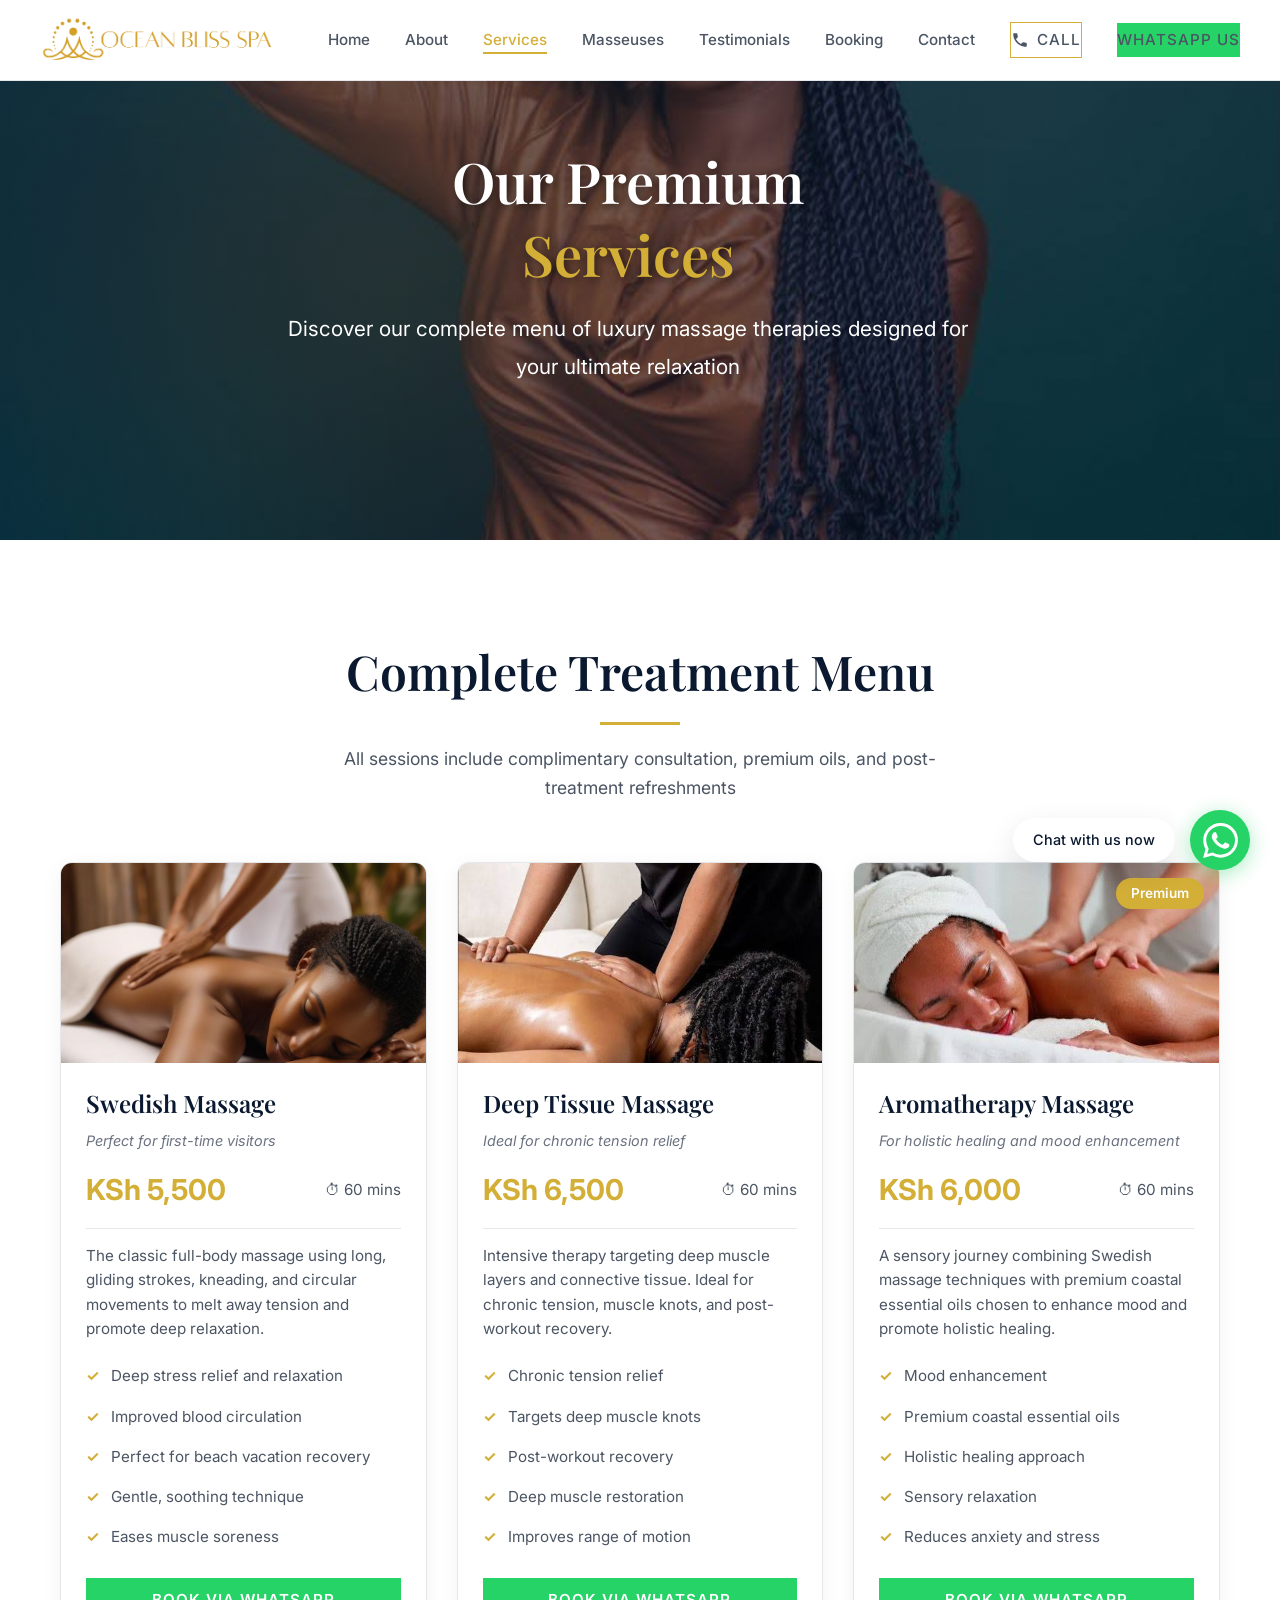
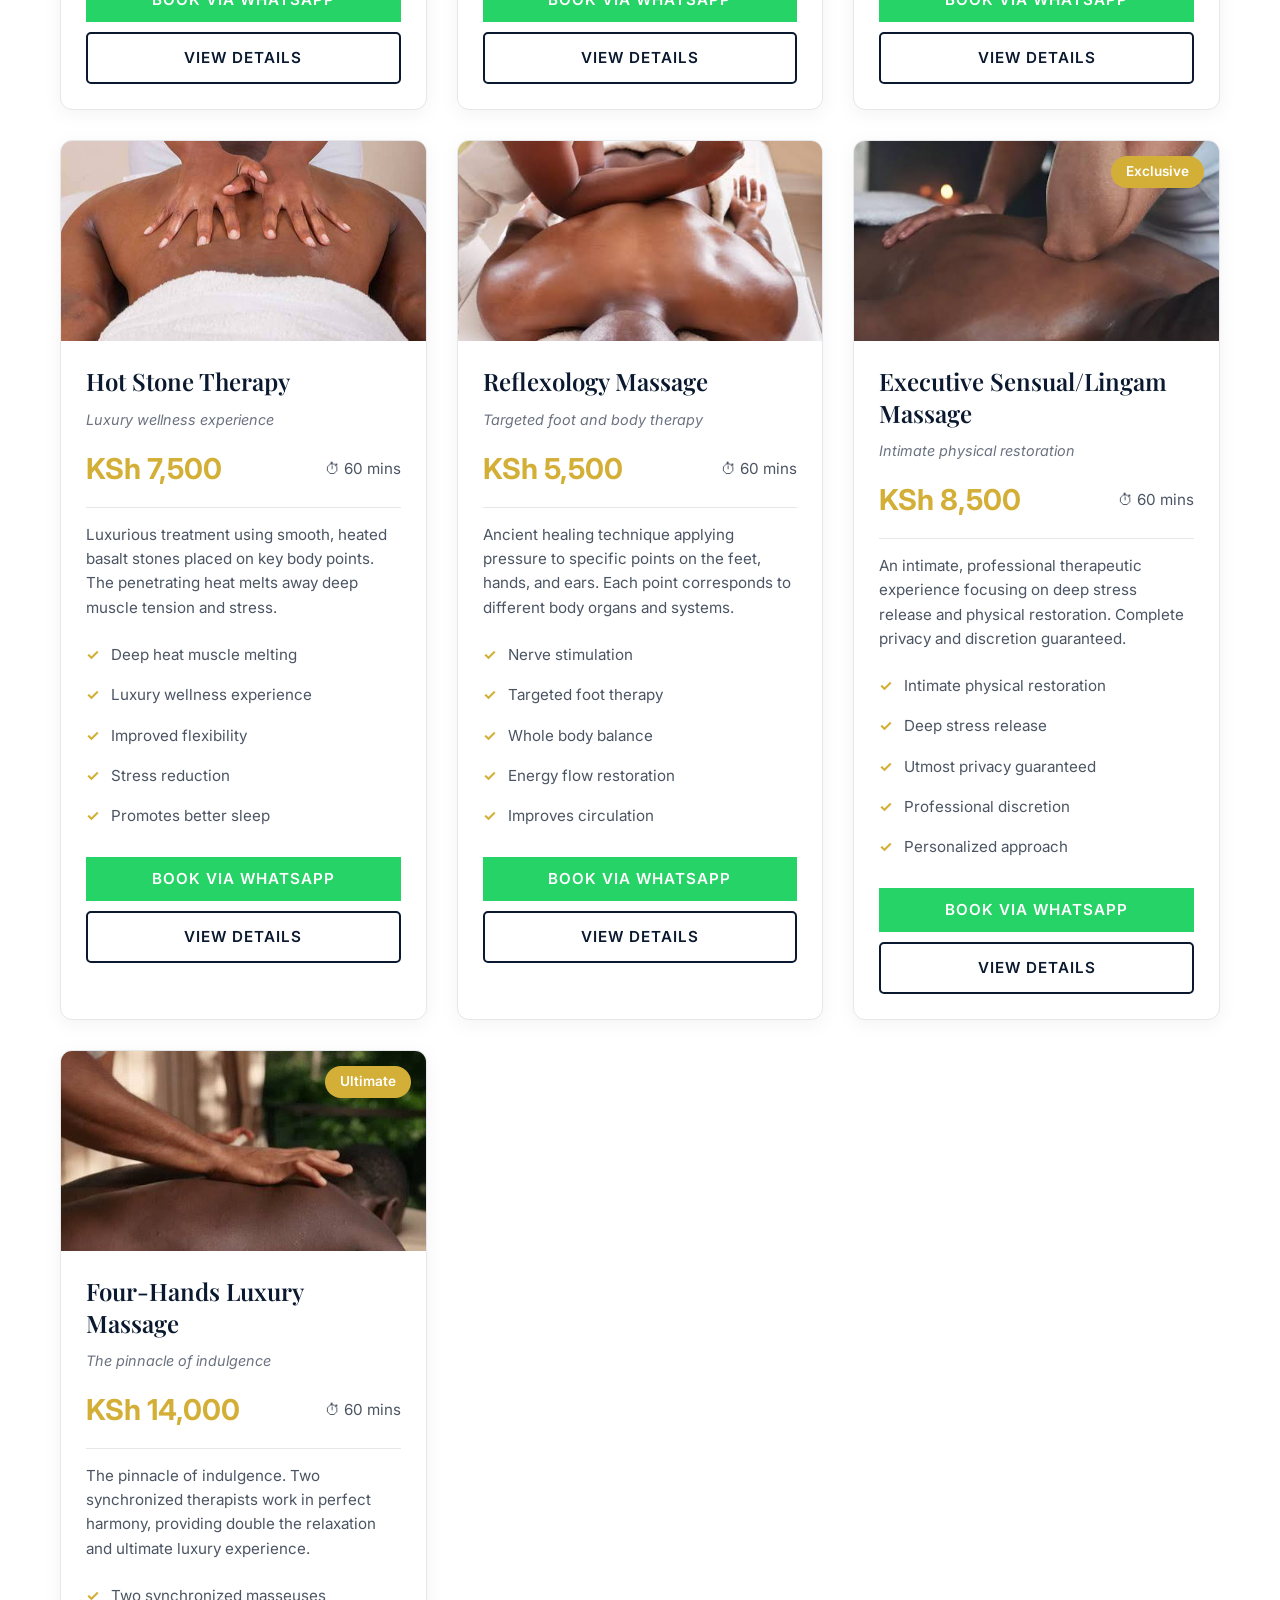
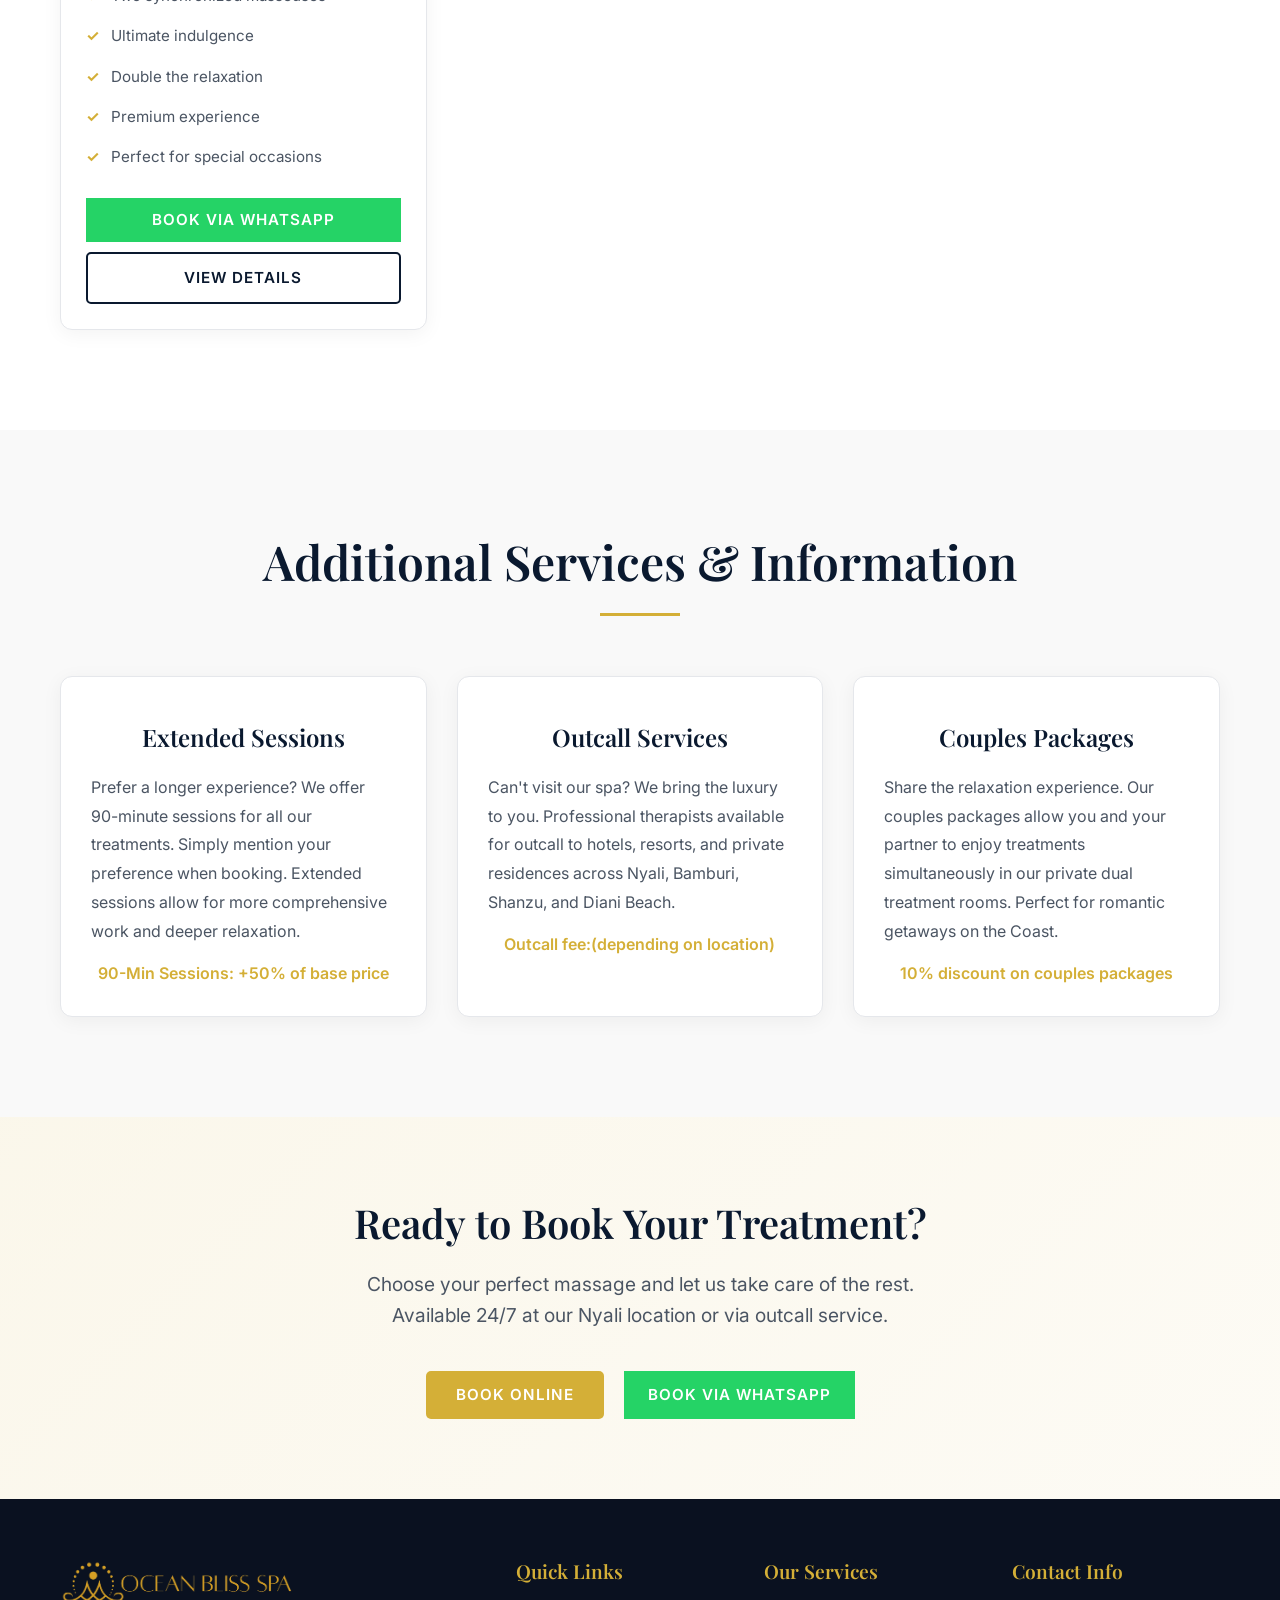
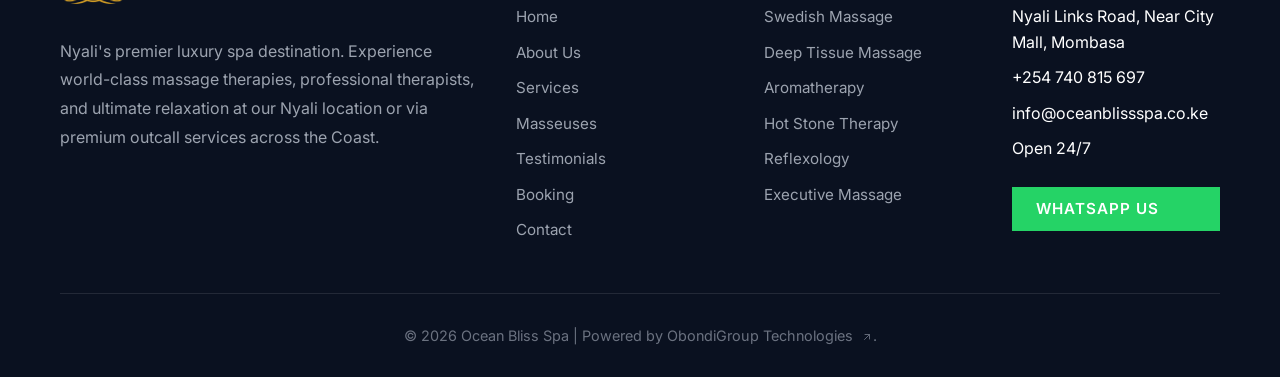
<file: services.html>
<!DOCTYPE html>
<html lang="en">
<head>
  <meta charset="UTF-8">
  <meta name="viewport" content="width=device-width, initial-scale=1.0">
  <meta name="description" content="Ocean Bliss Spa Services - Swedish, Deep Tissue, Aromatherapy, Hot Stone, Reflexology, Executive Sensual/Lingam, and Four-Hands Luxury Massage. Professional spa treatments in Nyali, Mombasa.">
  <meta name="keywords" content="Swedish massage Mombasa, deep tissue massage Mombasa, aromatherapy massage Mombasa, hot stone therapy Mombasa, reflexology Mombasa, executive massage Mombasa, four hands massage Mombasa, luxury spa services Coast">
  <title>Our Services | Ocean Bliss Spa | Luxury Spa Treatments & Pricing Nyali</title>
  <link rel="icon" type="image/png" href="Title logo.png">
  <link rel="shortcut icon" href="Title logo.png">
  <link rel="apple-touch-icon" href="Title logo.png">
  <link rel="stylesheet" href="sytles.css">
  <link rel="preconnect" href="https://fonts.googleapis.com">
  <link rel="preconnect" href="https://fonts.gstatic.com" crossorigin>
  <link href="https://fonts.googleapis.com/css2?family=Inter:wght@300;400;500;600;700&family=Playfair+Display:wght@400;500;600;700&display=swap" rel="stylesheet">
</head>
<body>
  <!-- Header / Navbar -->
  <header class="header" id="header">
    <nav class="navbar container">
      <a href="index.html" class="logo">
        <img src="Ocean_Bliss_Logo.png" alt="Ocean Bliss Spa Logo">
      </a>
      <ul class="nav-links" id="navLinks">
        <li><a href="index.html">Home</a></li>
        <li><a href="about.html">About</a></li>
        <li><a href="services.html">Services</a></li>
        <li><a href="masseuses.html">Masseuses</a></li>
        <li><a href="testimonial.html">Testimonials</a></li>
        <li><a href="booking.html">Booking</a></li>
        <li><a href="contact.html">Contact</a></li>
        <li><a href="tel:+254740815697" class="btn btn-call" aria-label="Call +254 740 815 697" title="Call +254 740 815 697">
          <svg viewBox="0 0 24 24" xmlns="http://www.w3.org/2000/svg">
            <path d="M20 15.5c-1.25 0-2.45-.2-3.57-.57a1.02 1.02 0 00-1.02.24l-2.2 2.2a15.045 15.045 0 01-6.59-6.59l2.2-2.21c.28-.26.42-.63.35-1.01A11.36 11.36 0 018.5 4c0-.55-.45-1-1-1H4c-.55 0-1 .45-1 1 0 9.39 7.61 17 17 17 .55 0 1-.45 1-1v-3.5c0-.55-.45-1-1-1z"/>
          </svg>
          Call
        </a></li>
        <li><a href="https://wa.me/254740815697" class="btn btn-whatsapp" target="_blank">WhatsApp Us</a></li>
      </ul>
      <div class="hamburger" id="hamburger">
        <span></span>
        <span></span>
        <span></span>
      </div>
    </nav>
  </header>

  <!-- Services Hero -->
  <section class="hero hero-medium" id="services-hero" style="height: 60vh; min-height: 400px; --bg-image: url('H3.jpg');">
    <div class="container">
      <div class="hero-content" style="padding-top: 30px; padding-right: 24px;">
        <h1>Our Premium <span>Services</span></h1>
        <p class="hero-subtitle">Discover our complete menu of luxury massage therapies designed for your ultimate relaxation</p>
      </div>
    </div>
  </section>

  <!-- Services Grid -->
  <section class="services" id="services">
    <div class="container">
      <div class="section-header">
        <h2>Complete Treatment Menu</h2>
        <div class="section-divider"></div>
        <p>All sessions include complimentary consultation, premium oils, and post-treatment refreshments</p>
      </div>

      <div class="services-grid">
        <!-- Swedish Massage -->
        <div class="service-card">
          <div class="service-card-image" style="background-image: url('S01.jpg');">
          </div>
          <div class="service-card-content">
            <h3>Swedish Massage</h3>
            <p class="service-audience">Perfect for first-time visitors</p>
            <div class="service-meta">
              <span class="service-price">KSh 5,500</span>
              <span class="service-duration">⏱ 60 mins</span>
            </div>
            <p style="color: var(--text-secondary); margin-bottom: 15px; font-size: 0.95rem;">The classic full-body massage using long, gliding strokes, kneading, and circular movements to melt away tension and promote deep relaxation.</p>
            <ul class="service-benefits">
              <li>Deep stress relief and relaxation</li>
              <li>Improved blood circulation</li>
              <li>Perfect for beach vacation recovery</li>
              <li>Gentle, soothing technique</li>
              <li>Eases muscle soreness</li>
            </ul>
            <div class="service-actions">
              <a href="https://wa.me/254740815697?text=Hello%20Ocean%20Bliss%20Spa%2C%20I%20would%20like%20to%20book%20Swedish%20Massage" class="btn btn-whatsapp" target="_blank">Book via WhatsApp</a>
              <a href="#" class="btn btn-outline">View Details</a>
            </div>
          </div>
        </div>

        <!-- Deep Tissue Massage -->
        <div class="service-card">
          <div class="service-card-image" style="background-image: url('S2.jfif');">
          </div>
          <div class="service-card-content">
            <h3>Deep Tissue Massage</h3>
            <p class="service-audience">Ideal for chronic tension relief</p>
            <div class="service-meta">
              <span class="service-price">KSh 6,500</span>
              <span class="service-duration">⏱ 60 mins</span>
            </div>
            <p style="color: var(--text-secondary); margin-bottom: 15px; font-size: 0.95rem;">Intensive therapy targeting deep muscle layers and connective tissue. Ideal for chronic tension, muscle knots, and post-workout recovery.</p>
            <ul class="service-benefits">
              <li>Chronic tension relief</li>
              <li>Targets deep muscle knots</li>
              <li>Post-workout recovery</li>
              <li>Deep muscle restoration</li>
              <li>Improves range of motion</li>
            </ul>
            <div class="service-actions">
              <a href="https://wa.me/254740815697?text=Hello%20Ocean%20Bliss%20Spa%2C%20I%20would%20like%20to%20book%20Deep%20Tissue%20Massage" class="btn btn-whatsapp" target="_blank">Book via WhatsApp</a>
              <a href="#" class="btn btn-outline">View Details</a>
            </div>
          </div>
        </div>

        <!-- Aromatherapy Massage -->
        <div class="service-card">
          <div class="service-card-image" style="background-image: url('S3.jfif');">
            <span class="service-card-badge">Premium</span>
          </div>
          <div class="service-card-content">
            <h3>Aromatherapy Massage</h3>
            <p class="service-audience">For holistic healing and mood enhancement</p>
            <div class="service-meta">
              <span class="service-price">KSh 6,000</span>
              <span class="service-duration">⏱ 60 mins</span>
            </div>
            <p style="color: var(--text-secondary); margin-bottom: 15px; font-size: 0.95rem;">A sensory journey combining Swedish massage techniques with premium coastal essential oils chosen to enhance mood and promote holistic healing.</p>
            <ul class="service-benefits">
              <li>Mood enhancement</li>
              <li>Premium coastal essential oils</li>
              <li>Holistic healing approach</li>
              <li>Sensory relaxation</li>
              <li>Reduces anxiety and stress</li>
            </ul>
            <div class="service-actions">
              <a href="https://wa.me/254740815697?text=Hello%20Ocean%20Bliss%20Spa%2C%20I%20would%20like%20to%20book%20Aromatherapy%20Massage" class="btn btn-whatsapp" target="_blank">Book via WhatsApp</a>
              <a href="#" class="btn btn-outline">View Details</a>
            </div>
          </div>
        </div>

        <!-- Hot Stone Therapy -->
        <div class="service-card">
          <div class="service-card-image" style="background-image: url('S4.jfif');">
          </div>
          <div class="service-card-content">
            <h3>Hot Stone Therapy</h3>
            <p class="service-audience">Luxury wellness experience</p>
            <div class="service-meta">
              <span class="service-price">KSh 7,500</span>
              <span class="service-duration">⏱ 60 mins</span>
            </div>
            <p style="color: var(--text-secondary); margin-bottom: 15px; font-size: 0.95rem;">Luxurious treatment using smooth, heated basalt stones placed on key body points. The penetrating heat melts away deep muscle tension and stress.</p>
            <ul class="service-benefits">
              <li>Deep heat muscle melting</li>
              <li>Luxury wellness experience</li>
              <li>Improved flexibility</li>
              <li>Stress reduction</li>
              <li>Promotes better sleep</li>
            </ul>
            <div class="service-actions">
              <a href="https://wa.me/254740815697?text=Hello%20Ocean%20Bliss%20Spa%2C%20I%20would%20like%20to%20book%20Hot%20Stone%20Therapy" class="btn btn-whatsapp" target="_blank">Book via WhatsApp</a>
              <a href="#" class="btn btn-outline">View Details</a>
            </div>
          </div>
        </div>

        <!-- Reflexology Massage -->
        <div class="service-card">
          <div class="service-card-image" style="background-image: url('S5.jfif');">
          </div>
          <div class="service-card-content">
            <h3>Reflexology Massage</h3>
            <p class="service-audience">Targeted foot and body therapy</p>
            <div class="service-meta">
              <span class="service-price">KSh 5,500</span>
              <span class="service-duration">⏱ 60 mins</span>
            </div>
            <p style="color: var(--text-secondary); margin-bottom: 15px; font-size: 0.95rem;">Ancient healing technique applying pressure to specific points on the feet, hands, and ears. Each point corresponds to different body organs and systems.</p>
            <ul class="service-benefits">
              <li>Nerve stimulation</li>
              <li>Targeted foot therapy</li>
              <li>Whole body balance</li>
              <li>Energy flow restoration</li>
              <li>Improves circulation</li>
            </ul>
            <div class="service-actions">
              <a href="https://wa.me/254740815697?text=Hello%20Ocean%20Bliss%20Spa%2C%20I%20would%20like%20to%20book%20Reflexology%20Massage" class="btn btn-whatsapp" target="_blank">Book via WhatsApp</a>
              <a href="#" class="btn btn-outline">View Details</a>
            </div>
          </div>
        </div>

        <!-- Executive Sensual/Lingam Massage -->
        <div class="service-card">
          <div class="service-card-image" style="background-image: url('S6.jfif');">
            <span class="service-card-badge">Exclusive</span>
          </div>
          <div class="service-card-content">
            <h3>Executive Sensual/Lingam Massage</h3>
            <p class="service-audience">Intimate physical restoration</p>
            <div class="service-meta">
              <span class="service-price">KSh 8,500</span>
              <span class="service-duration">⏱ 60 mins</span>
            </div>
            <p style="color: var(--text-secondary); margin-bottom: 15px; font-size: 0.95rem;">An intimate, professional therapeutic experience focusing on deep stress release and physical restoration. Complete privacy and discretion guaranteed.</p>
            <ul class="service-benefits">
              <li>Intimate physical restoration</li>
              <li>Deep stress release</li>
              <li>Utmost privacy guaranteed</li>
              <li>Professional discretion</li>
              <li>Personalized approach</li>
            </ul>
            <div class="service-actions">
              <a href="https://wa.me/254740815697?text=Hello%20Ocean%20Bliss%20Spa%2C%20I%20would%20like%20to%20book%20Executive%20Sensual%20Massage" class="btn btn-whatsapp" target="_blank">Book via WhatsApp</a>
              <a href="#" class="btn btn-outline">View Details</a>
            </div>
          </div>
        </div>

        <!-- Four-Hands Luxury Massage -->
        <div class="service-card">
          <div class="service-card-image" style="background-image: url('S8.jfif');">
            <span class="service-card-badge">Ultimate</span>
          </div>
          <div class="service-card-content">
            <h3>Four-Hands Luxury Massage</h3>
            <p class="service-audience">The pinnacle of indulgence</p>
            <div class="service-meta">
              <span class="service-price">KSh 14,000</span>
              <span class="service-duration">⏱ 60 mins</span>
            </div>
            <p style="color: var(--text-secondary); margin-bottom: 15px; font-size: 0.95rem;">The pinnacle of indulgence. Two synchronized therapists work in perfect harmony, providing double the relaxation and ultimate luxury experience.</p>
            <ul class="service-benefits">
              <li>Two synchronized masseuses</li>
              <li>Ultimate indulgence</li>
              <li>Double the relaxation</li>
              <li>Premium experience</li>
              <li>Perfect for special occasions</li>
            </ul>
            <div class="service-actions">
              <a href="https://wa.me/254740815697?text=Hello%20Ocean%20Bliss%20Spa%2C%20I%20would%20like%20to%20book%20Four-Hands%20Luxury%20Massage" class="btn btn-whatsapp" target="_blank">Book via WhatsApp</a>
              <a href="#" class="btn btn-outline">View Details</a>
            </div>
          </div>
        </div>
      </div>
    </div>
  </section>

  <!-- Additional Services Info -->
  <section style="background: var(--bg-secondary); padding: 100px 0;">
    <div class="container">
      <div class="section-header">
        <h2>Additional Services & Information</h2>
        <div class="section-divider"></div>
      </div>
      <div class="services-grid">
        <div class="service-card" style="padding: 30px;">
          <div style="text-align: center; margin-bottom: 20px;">
            <div style="font-size: 3rem; margin-bottom: 15px;"></div>
            <h3 style="color: var(--text-primary); margin-bottom: 15px;">Extended Sessions</h3>
          </div>
          <p style="color: var(--text-secondary); line-height: 1.8;">Prefer a longer experience? We offer 90-minute sessions for all our treatments. Simply mention your preference when booking. Extended sessions allow for more comprehensive work and deeper relaxation.</p>
          <p style="color: var(--gold); font-weight: 600; margin-top: 15px; text-align: center;">90-Min Sessions: +50% of base price</p>
        </div>

        <div class="service-card" style="padding: 30px;">
          <div style="text-align: center; margin-bottom: 20px;">
            <div style="font-size: 3rem; margin-bottom: 15px;"></div>
            <h3 style="color: var(--text-primary); margin-bottom: 15px;">Outcall Services</h3>
          </div>
          <p style="color: var(--text-secondary); line-height: 1.8;">Can't visit our spa? We bring the luxury to you. Professional therapists available for outcall to hotels, resorts, and private residences across Nyali, Bamburi, Shanzu, and Diani Beach.</p>
          <p style="color: var(--gold); font-weight: 600; margin-top: 15px; text-align: center;">Outcall fee:(depending on location)</p>
        </div>

        <div class="service-card" style="padding: 30px;">
          <div style="text-align: center; margin-bottom: 20px;">
            <div style="font-size: 3rem; margin-bottom: 15px;"></div>
            <h3 style="color: var(--text-primary); margin-bottom: 15px;">Couples Packages</h3>
          </div>
          <p style="color: var(--text-secondary); line-height: 1.8;">Share the relaxation experience. Our couples packages allow you and your partner to enjoy treatments simultaneously in our private dual treatment rooms. Perfect for romantic getaways on the Coast.</p>
          <p style="color: var(--gold); font-weight: 600; margin-top: 15px; text-align: center;">10% discount on couples packages</p>
        </div>
      </div>
    </div>
  </section>

  <!-- CTA Section -->
  <section style="background: linear-gradient(135deg, rgba(212, 175, 55, 0.1), rgba(212, 175, 55, 0.05)); padding: 80px 0; text-align: center;">
    <div class="container">
      <h2 style="font-size: 2.5rem; margin-bottom: 20px; color: var(--text-primary);">Ready to Book Your Treatment?</h2>
      <p style="font-size: 1.2rem; color: var(--text-secondary); margin-bottom: 40px; max-width: 600px; margin-left: auto; margin-right: auto;">Choose your perfect massage and let us take care of the rest. Available 24/7 at our Nyali location or via outcall service.</p>
      <div style="display: flex; gap: 20px; justify-content: center; flex-wrap: wrap;">
        <a href="booking.html" class="btn">Book Online</a>
        <a href="https://wa.me/254740815697?text=Hello%20Ocean%20Bliss%20Spa%2C%20I%20would%20like%20to%20book%20a%20massage%20appointment" class="btn btn-whatsapp" target="_blank">Book via WhatsApp</a>
      </div>
    </div>
  </section>

  <!-- Footer -->
  <footer class="footer">
    <div class="container">
      <div class="footer-grid">
        <div class="footer-brand">
          <a href="index.html" class="logo">
            <img src="Ocean_Bliss_Logo.png" alt="Ocean Bliss Spa Logo">
          </a>
          <p>Nyali's premier luxury spa destination. Experience world-class massage therapies, professional therapists, and ultimate relaxation at our Nyali location or via premium outcall services across the Coast.</p>
        </div>

        <div class="footer-column">
          <h4>Quick Links</h4>
          <ul>
            <li><a href="index.html">Home</a></li>
            <li><a href="about.html">About Us</a></li>
            <li><a href="services.html">Services</a></li>
            <li><a href="masseuses.html">Masseuses</a></li>
            <li><a href="testimonial.html">Testimonials</a></li>
            <li><a href="booking.html">Booking</a></li>
            <li><a href="contact.html">Contact</a></li>
          </ul>
        </div>

        <div class="footer-column">
          <h4>Our Services</h4>
          <ul>
            <li><a href="services.html">Swedish Massage</a></li>
            <li><a href="services.html">Deep Tissue Massage</a></li>
            <li><a href="services.html">Aromatherapy</a></li>
            <li><a href="services.html">Hot Stone Therapy</a></li>
            <li><a href="services.html">Reflexology</a></li>
            <li><a href="services.html">Executive Massage</a></li>
          </ul>
        </div>

        <div class="footer-column">
          <h4>Contact Info</h4>
          <ul>
            <li> Nyali Links Road, Near City Mall, Mombasa</li>
            <li>+254 740 815 697</li>
            <li>info@oceanblissspa.co.ke</li>
            <li>Open 24/7</li>
          </ul>
          <a href="https://wa.me/254740815697" class="btn btn-whatsapp" target="_blank" style="margin-top: 15px; display: inline-block; width: 100%;">WhatsApp Us</a>
        </div>
      </div>

      <div class="footer-bottom">
        <p>&copy; 2026 Ocean Bliss Spa | Powered by <a href="https://wa.me/254799791167" target="_blank" rel="noopener noreferrer">ObondiGroup Technologies <svg viewBox="0 0 24 24" fill="none" xmlns="http://www.w3.org/2000/svg" style="width: 12px; height: 12px; display: inline-block; margin-left: 4px; vertical-align: middle;"><path d="M7 17L17 7" stroke="currentColor" stroke-width="1.8" stroke-linecap="round" stroke-linejoin="round"/><path d="M8 7H17V16" stroke="currentColor" stroke-width="1.8" stroke-linecap="round" stroke-linejoin="round"/></svg></a>.</p>
      </div>
    </div>
  </footer>

  <!-- WhatsApp Floating Widget -->
  <div class="whatsapp-widget">
    <div class="whatsapp-tooltip">Chat with us now</div>
    <a href="https://wa.me/254740815697?text=Hello%20Ocean%20Bliss%20Spa%2C%20I%20would%20like%20to%20inquire%20about%20your%20services" class="whatsapp-button" target="_blank" aria-label="Chat on WhatsApp">
      <svg viewBox="0 0 24 24" xmlns="http://www.w3.org/2000/svg">
        <path d="M17.472 14.382c-.297-.149-1.758-.867-2.03-.967-.273-.099-.471-.148-.67.15-.197.297-.767.966-.94 1.164-.173.199-.347.223-.644.075-.297-.15-1.255-.463-2.39-1.475-.883-.788-1.48-1.761-1.653-2.059-.173-.297-.018-.458.13-.606.134-.133.298-.347.446-.52.149-.174.198-.298.298-.497.099-.198.05-.371-.025-.52-.075-.149-.669-1.612-.916-2.207-.242-.579-.487-.5-.669-.51-.173-.008-.371-.01-.57-.01-.198 0-.52.074-.792.372-.272.297-1.04 1.016-1.04 2.479 0 1.462 1.065 2.875 1.213 3.074.149.198 2.096 3.2 5.077 4.487.709.306 1.262.489 1.694.625.712.227 1.36.195 1.871.118.571-.085 1.758-.719 2.006-1.413.248-.694.248-1.289.173-1.413-.074-.124-.272-.198-.57-.347m-5.421 7.403h-.004a9.87 9.87 0 01-5.031-1.378l-.361-.214-3.741.982.998-3.648-.235-.374a9.86 9.86 0 01-1.51-5.26c.001-5.45 4.436-9.884 9.888-9.884 2.64 0 5.122 1.03 6.988 2.898a9.825 9.825 0 012.893 6.994c-.003 5.45-4.437 9.884-9.885 9.884m8.413-18.297A11.815 11.815 0 0012.05 0C5.495 0 .16 5.335.157 11.892c0 2.096.547 4.142 1.588 5.945L.057 24l6.305-1.654a11.882 11.882 0 005.683 1.448h.005c6.554 0 11.89-5.335 11.893-11.893a11.821 11.821 0 00-3.48-8.413z"/>
      </svg>
    </a>
  </div>

  <script src="scripts.js"></script>
</body>
</html>
</file>
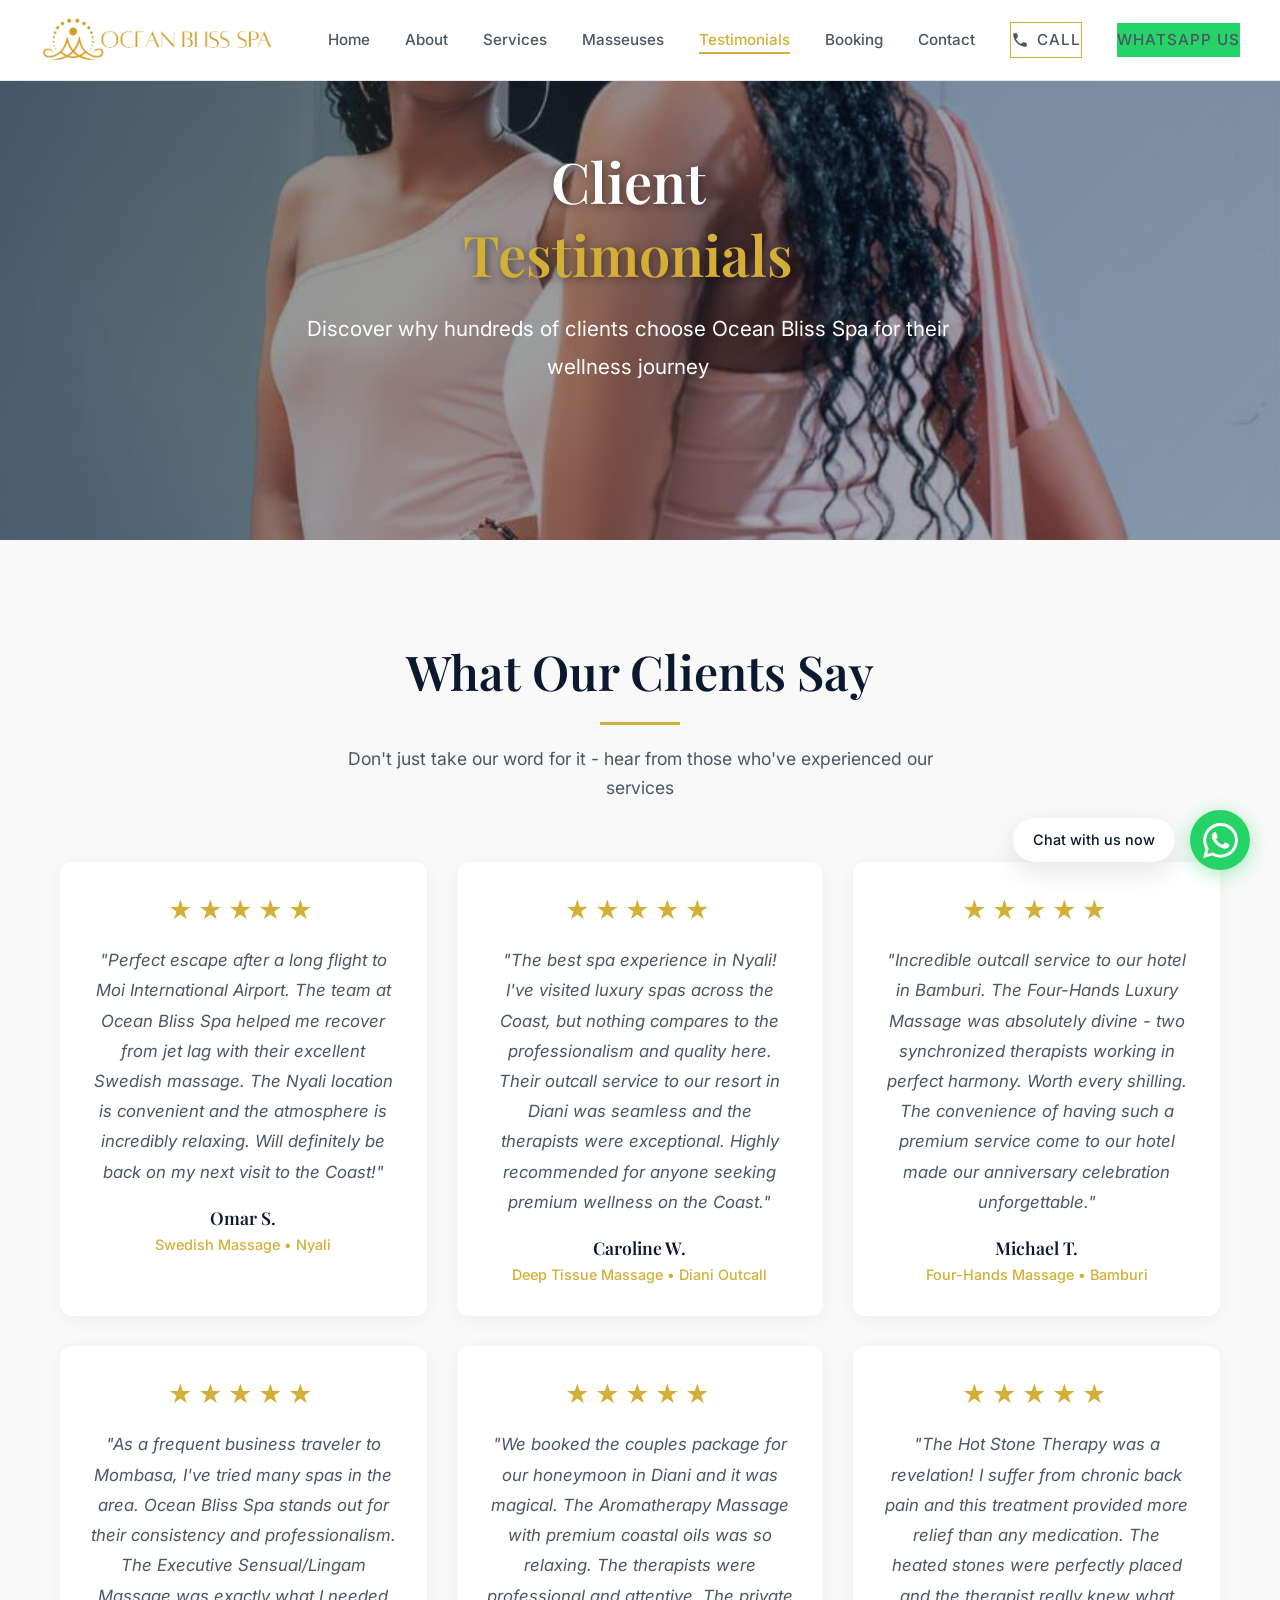
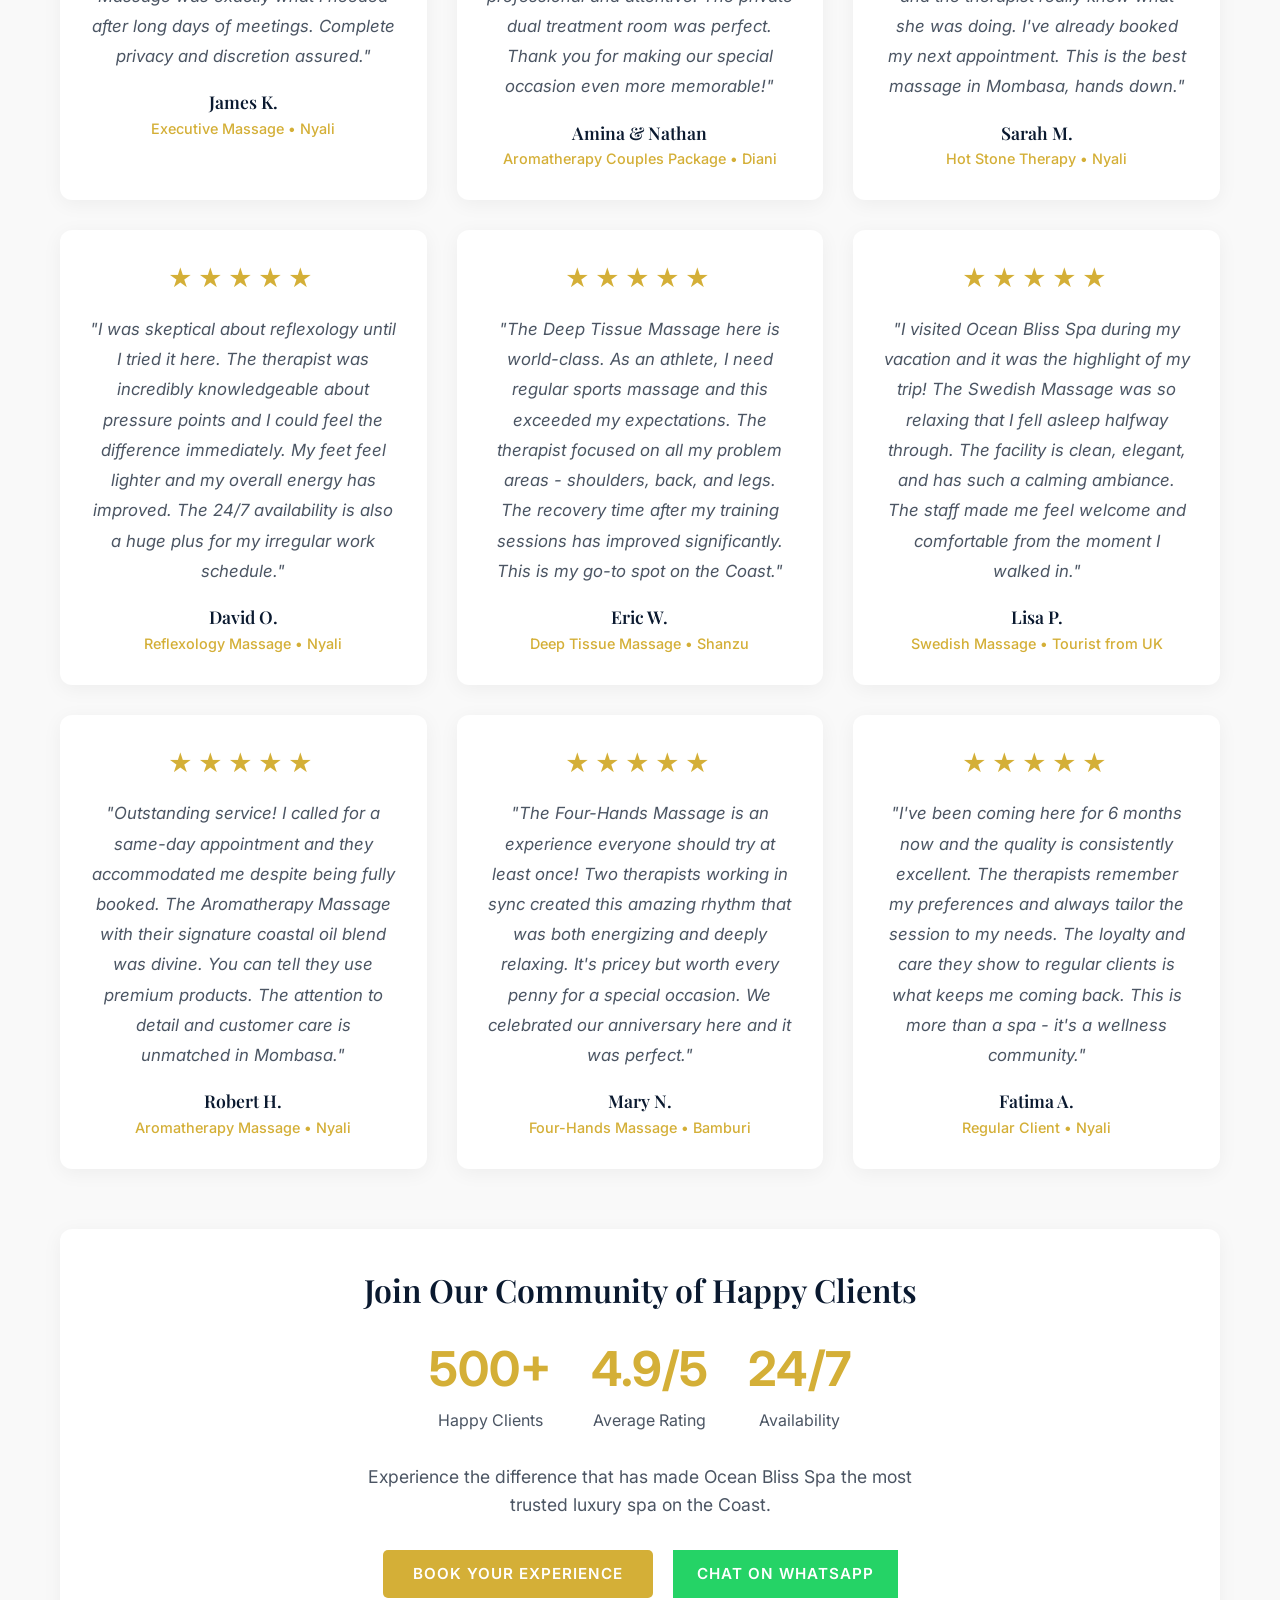
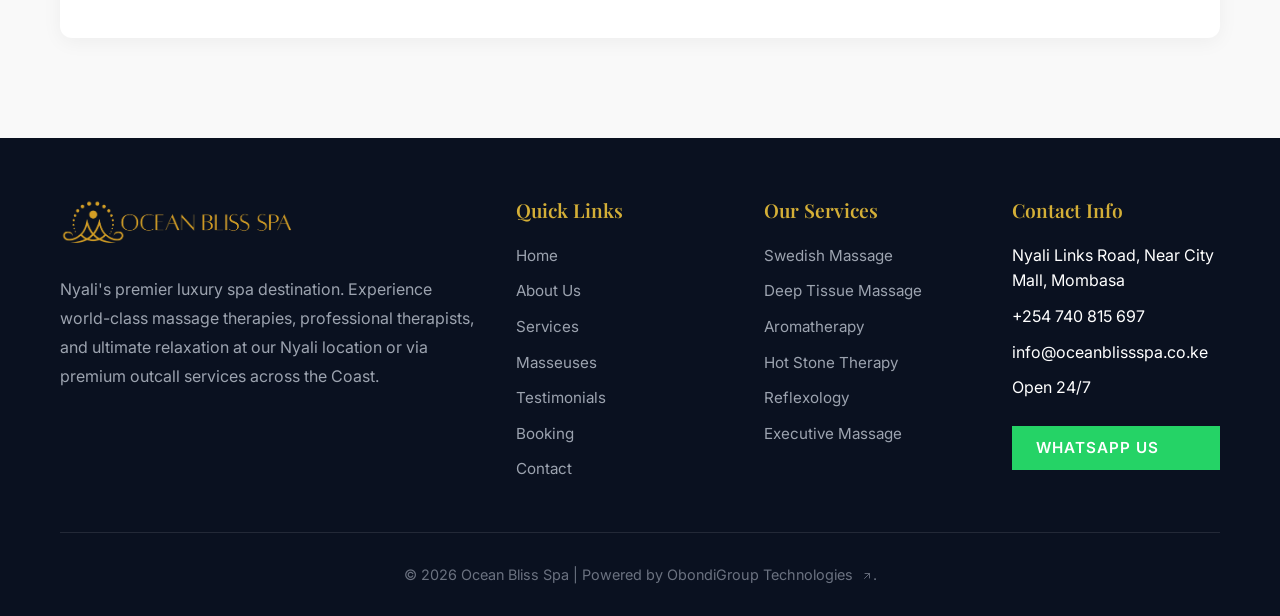
<file: testimonial.html>
<!DOCTYPE html>
<html lang="en">
<head>
  <meta charset="UTF-8">
  <meta name="viewport" content="width=device-width, initial-scale=1.0">
  <meta name="description" content="Read authentic client testimonials for Ocean Bliss Spa. Real reviews from holidaymakers, business travelers, and locals who experienced our luxury spa services on the Kenyan Coast.">
  <meta name="keywords" content="Ocean Bliss Spa reviews, spa testimonials Nyali, luxury spa reviews Mombasa, massage reviews Coast, client experiences Ocean Bliss Spa">
  <title>Testimonials | Ocean Bliss Spa | Client Reviews & Experiences Nyali</title>
  <link rel="icon" type="image/png" href="Title logo.png">
  <link rel="shortcut icon" href="Title logo.png">
  <link rel="apple-touch-icon" href="Title logo.png">
  <link rel="stylesheet" href="sytles.css">
  <link rel="preconnect" href="https://fonts.googleapis.com">
  <link rel="preconnect" href="https://fonts.gstatic.com" crossorigin>
  <link href="https://fonts.googleapis.com/css2?family=Inter:wght@300;400;500;600;700&family=Playfair+Display:wght@400;500;600;700&display=swap" rel="stylesheet">
</head>
<body>
  <!-- Header / Navbar -->
  <header class="header" id="header">
    <nav class="navbar container">
      <a href="index.html" class="logo">
        <img src="Ocean_Bliss_Logo.png" alt="Ocean Bliss Spa Logo">
      </a>
      <ul class="nav-links" id="navLinks">
        <li><a href="index.html">Home</a></li>
        <li><a href="about.html">About</a></li>
        <li><a href="services.html">Services</a></li>
        <li><a href="masseuses.html">Masseuses</a></li>
        <li><a href="testimonial.html">Testimonials</a></li>
        <li><a href="booking.html">Booking</a></li>
        <li><a href="contact.html">Contact</a></li>
        <li><a href="tel:+254740815697" class="btn btn-call" aria-label="Call +254 740 815 697" title="Call +254 740 815 697">
          <svg viewBox="0 0 24 24" xmlns="http://www.w3.org/2000/svg">
            <path d="M20 15.5c-1.25 0-2.45-.2-3.57-.57a1.02 1.02 0 00-1.02.24l-2.2 2.2a15.045 15.045 0 01-6.59-6.59l2.2-2.21c.28-.26.42-.63.35-1.01A11.36 11.36 0 018.5 4c0-.55-.45-1-1-1H4c-.55 0-1 .45-1 1 0 9.39 7.61 17 17 17 .55 0 1-.45 1-1v-3.5c0-.55-.45-1-1-1z"/>
          </svg>
          Call
        </a></li>
        <li><a href="https://wa.me/254740815697" class="btn btn-whatsapp" target="_blank">WhatsApp Us</a></li>
      </ul>
      <div class="hamburger" id="hamburger">
        <span></span>
        <span></span>
        <span></span>
      </div>
    </nav>
  </header>

  <!-- Testimonials Hero -->
  <section class="hero hero-light" id="testimonials-hero" style="height: 60vh; min-height: 400px; --bg-image: url('H7.jpg');">
    <div class="container">
      <div class="hero-content" style="padding-top: 30px; padding-right: 24px;">
        <h1>Client <span>Testimonials</span></h1>
        <p class="hero-subtitle">Discover why hundreds of clients choose Ocean Bliss Spa for their wellness journey</p>
      </div>
    </div>
  </section>

  <!-- Testimonials Grid -->
  <section class="testimonials" id="testimonials">
    <div class="container">
      <div class="section-header">
        <h2>What Our Clients Say</h2>
        <div class="section-divider"></div>
        <p>Don't just take our word for it - hear from those who've experienced our services</p>
      </div>

      <div class="testimonials-grid">
        <!-- Testimonial 1 -->
        <div class="testimonial-card">
          <div class="testimonial-stars">★★★★★</div>
          <p class="testimonial-text">"Perfect escape after a long flight to Moi International Airport. The team at Ocean Bliss Spa helped me recover from jet lag with their excellent Swedish massage. The Nyali location is convenient and the atmosphere is incredibly relaxing. Will definitely be back on my next visit to the Coast!"</p>
          <div class="testimonial-author">
            <h4>Omar S.</h4>
            <p>Swedish Massage • Nyali</p>
          </div>
        </div>

        <!-- Testimonial 2 -->
        <div class="testimonial-card">
          <div class="testimonial-stars">★★★★★</div>
          <p class="testimonial-text">"The best spa experience in Nyali! I've visited luxury spas across the Coast, but nothing compares to the professionalism and quality here. Their outcall service to our resort in Diani was seamless and the therapists were exceptional. Highly recommended for anyone seeking premium wellness on the Coast."</p>
          <div class="testimonial-author">
            <h4>Caroline W.</h4>
            <p>Deep Tissue Massage • Diani Outcall</p>
          </div>
        </div>

        <!-- Testimonial 3 -->
        <div class="testimonial-card">
          <div class="testimonial-stars">★★★★★</div>
          <p class="testimonial-text">"Incredible outcall service to our hotel in Bamburi. The Four-Hands Luxury Massage was absolutely divine - two synchronized therapists working in perfect harmony. Worth every shilling. The convenience of having such a premium service come to our hotel made our anniversary celebration unforgettable."</p>
          <div class="testimonial-author">
            <h4>Michael T.</h4>
            <p>Four-Hands Massage • Bamburi</p>
          </div>
        </div>

        <!-- Testimonial 4 -->
        <div class="testimonial-card">
          <div class="testimonial-stars">★★★★★</div>
          <p class="testimonial-text">"As a frequent business traveler to Mombasa, I've tried many spas in the area. Ocean Bliss Spa stands out for their consistency and professionalism. The Executive Sensual/Lingam Massage was exactly what I needed after long days of meetings. Complete privacy and discretion assured."</p>
          <div class="testimonial-author">
            <h4>James K.</h4>
            <p>Executive Massage • Nyali</p>
          </div>
        </div>

        <!-- Testimonial 5 -->
        <div class="testimonial-card">
          <div class="testimonial-stars">★★★★★</div>
          <p class="testimonial-text">"We booked the couples package for our honeymoon in Diani and it was magical. The Aromatherapy Massage with premium coastal oils was so relaxing. The therapists were professional and attentive. The private dual treatment room was perfect. Thank you for making our special occasion even more memorable!"</p>
          <div class="testimonial-author">
            <h4>Amina & Nathan</h4>
            <p>Aromatherapy Couples Package • Diani</p>
          </div>
        </div>

        <!-- Testimonial 6 -->
        <div class="testimonial-card">
          <div class="testimonial-stars">★★★★★</div>
          <p class="testimonial-text">"The Hot Stone Therapy was a revelation! I suffer from chronic back pain and this treatment provided more relief than any medication. The heated stones were perfectly placed and the therapist really knew what she was doing. I've already booked my next appointment. This is the best massage in Mombasa, hands down."</p>
          <div class="testimonial-author">
            <h4>Sarah M.</h4>
            <p>Hot Stone Therapy • Nyali</p>
          </div>
        </div>

        <!-- Testimonial 7 -->
        <div class="testimonial-card">
          <div class="testimonial-stars">★★★★★</div>
          <p class="testimonial-text">"I was skeptical about reflexology until I tried it here. The therapist was incredibly knowledgeable about pressure points and I could feel the difference immediately. My feet feel lighter and my overall energy has improved. The 24/7 availability is also a huge plus for my irregular work schedule."</p>
          <div class="testimonial-author">
            <h4>David O.</h4>
            <p>Reflexology Massage • Nyali</p>
          </div>
        </div>

        <!-- Testimonial 8 -->
        <div class="testimonial-card">
          <div class="testimonial-stars">★★★★★</div>
          <p class="testimonial-text">"The Deep Tissue Massage here is world-class. As an athlete, I need regular sports massage and this exceeded my expectations. The therapist focused on all my problem areas - shoulders, back, and legs. The recovery time after my training sessions has improved significantly. This is my go-to spot on the Coast."</p>
          <div class="testimonial-author">
            <h4>Eric W.</h4>
            <p>Deep Tissue Massage • Shanzu</p>
          </div>
        </div>

        <!-- Testimonial 9 -->
        <div class="testimonial-card">
          <div class="testimonial-stars">★★★★★</div>
          <p class="testimonial-text">"I visited Ocean Bliss Spa during my vacation and it was the highlight of my trip! The Swedish Massage was so relaxing that I fell asleep halfway through. The facility is clean, elegant, and has such a calming ambiance. The staff made me feel welcome and comfortable from the moment I walked in."</p>
          <div class="testimonial-author">
            <h4>Lisa P.</h4>
            <p>Swedish Massage • Tourist from UK</p>
          </div>
        </div>

        <!-- Testimonial 10 -->
        <div class="testimonial-card">
          <div class="testimonial-stars">★★★★★</div>
          <p class="testimonial-text">"Outstanding service! I called for a same-day appointment and they accommodated me despite being fully booked. The Aromatherapy Massage with their signature coastal oil blend was divine. You can tell they use premium products. The attention to detail and customer care is unmatched in Mombasa."</p>
          <div class="testimonial-author">
            <h4>Robert H.</h4>
            <p>Aromatherapy Massage • Nyali</p>
          </div>
        </div>

        <!-- Testimonial 11 -->
        <div class="testimonial-card">
          <div class="testimonial-stars">★★★★★</div>
          <p class="testimonial-text">"The Four-Hands Massage is an experience everyone should try at least once! Two therapists working in sync created this amazing rhythm that was both energizing and deeply relaxing. It's pricey but worth every penny for a special occasion. We celebrated our anniversary here and it was perfect."</p>
          <div class="testimonial-author">
            <h4>Mary N.</h4>
            <p>Four-Hands Massage • Bamburi</p>
          </div>
        </div>

        <!-- Testimonial 12 -->
        <div class="testimonial-card">
          <div class="testimonial-stars">★★★★★</div>
          <p class="testimonial-text">"I've been coming here for 6 months now and the quality is consistently excellent. The therapists remember my preferences and always tailor the session to my needs. The loyalty and care they show to regular clients is what keeps me coming back. This is more than a spa - it's a wellness community."</p>
          <div class="testimonial-author">
            <h4>Fatima A.</h4>
            <p>Regular Client • Nyali</p>
          </div>
        </div>
      </div>

      <!-- Review Summary -->
      <div style="background: var(--bg-card); padding: 40px; border-radius: 12px; margin-top: 60px; text-align: center; box-shadow: var(--shadow);">
        <h3 style="font-size: 2rem; color: var(--text-primary); margin-bottom: 20px;">Join Our Community of Happy Clients</h3>
        <div style="display: flex; justify-content: center; align-items: center; gap: 40px; flex-wrap: wrap; margin-bottom: 30px;">
          <div>
            <div style="font-size: 3rem; font-weight: 700; color: var(--gold);">500+</div>
            <div style="color: var(--text-secondary);">Happy Clients</div>
          </div>
          <div>
            <div style="font-size: 3rem; font-weight: 700; color: var(--gold);">4.9/5</div>
            <div style="color: var(--text-secondary);">Average Rating</div>
          </div>
          <div>
            <div style="font-size: 3rem; font-weight: 700; color: var(--gold);">24/7</div>
            <div style="color: var(--text-secondary);">Availability</div>
          </div>
        </div>
        <p style="color: var(--text-secondary); font-size: 1.1rem; margin-bottom: 30px; max-width: 600px; margin-left: auto; margin-right: auto;">Experience the difference that has made Ocean Bliss Spa the most trusted luxury spa on the Coast.</p>
        <div style="display: flex; gap: 20px; justify-content: center; flex-wrap: wrap;">
          <a href="booking.html" class="btn">Book Your Experience</a>
          <a href="https://wa.me/254740815697?text=Hello%20Ocean%20Bliss%20Spa%2C%20I%20would%20like%20to%20inquire%20about%20your%20services" class="btn btn-whatsapp" target="_blank">Chat on WhatsApp</a>
        </div>
      </div>
    </div>
  </section>

  <!-- Footer -->
  <footer class="footer">
    <div class="container">
      <div class="footer-grid">
        <div class="footer-brand">
          <a href="index.html" class="logo">
            <img src="Ocean_Bliss_Logo.png" alt="Ocean Bliss Spa Logo">
          </a>
          <p>Nyali's premier luxury spa destination. Experience world-class massage therapies, professional therapists, and ultimate relaxation at our Nyali location or via premium outcall services across the Coast.</p>
        </div>

        <div class="footer-column">
          <h4>Quick Links</h4>
          <ul>
            <li><a href="index.html">Home</a></li>
            <li><a href="about.html">About Us</a></li>
            <li><a href="services.html">Services</a></li>
            <li><a href="masseuses.html">Masseuses</a></li>
            <li><a href="testimonial.html">Testimonials</a></li>
            <li><a href="booking.html">Booking</a></li>
            <li><a href="contact.html">Contact</a></li>
          </ul>
        </div>

        <div class="footer-column">
          <h4>Our Services</h4>
          <ul>
            <li><a href="services.html">Swedish Massage</a></li>
            <li><a href="services.html">Deep Tissue Massage</a></li>
            <li><a href="services.html">Aromatherapy</a></li>
            <li><a href="services.html">Hot Stone Therapy</a></li>
            <li><a href="services.html">Reflexology</a></li>
            <li><a href="services.html">Executive Massage</a></li>
          </ul>
        </div>

        <div class="footer-column">
          <h4>Contact Info</h4>
          <ul>
            <li> Nyali Links Road, Near City Mall, Mombasa</li>
            <li> +254 740 815 697</li>
            <li> info@oceanblissspa.co.ke</li>
            <li> Open 24/7</li>
          </ul>
          <a href="https://wa.me/254740815697" class="btn btn-whatsapp" target="_blank" style="margin-top: 15px; display: inline-block; width: 100%;">WhatsApp Us</a>
        </div>
      </div>

      <div class="footer-bottom">
        <p>&copy; 2026 Ocean Bliss Spa | Powered by <a href="https://wa.me/254799791167" target="_blank" rel="noopener noreferrer">ObondiGroup Technologies <svg viewBox="0 0 24 24" fill="none" xmlns="http://www.w3.org/2000/svg" style="width: 12px; height: 12px; display: inline-block; margin-left: 4px; vertical-align: middle;"><path d="M7 17L17 7" stroke="currentColor" stroke-width="1.8" stroke-linecap="round" stroke-linejoin="round"/><path d="M8 7H17V16" stroke="currentColor" stroke-width="1.8" stroke-linecap="round" stroke-linejoin="round"/></svg></a>.</p>
      </div>
    </div>
  </footer>

  <!-- WhatsApp Floating Widget -->
  <div class="whatsapp-widget">
    <div class="whatsapp-tooltip">Chat with us now</div>
    <a href="https://wa.me/254740815697?text=Hello%20Ocean%20Bliss%20Spa%2C%20I%20would%20like%20to%20inquire%20about%20your%20services" class="whatsapp-button" target="_blank" aria-label="Chat on WhatsApp">
      <svg viewBox="0 0 24 24" xmlns="http://www.w3.org/2000/svg">
        <path d="M17.472 14.382c-.297-.149-1.758-.867-2.03-.967-.273-.099-.471-.148-.67.15-.197.297-.767.966-.94 1.164-.173.199-.347.223-.644.075-.297-.15-1.255-.463-2.39-1.475-.883-.788-1.48-1.761-1.653-2.059-.173-.297-.018-.458.13-.606.134-.133.298-.347.446-.52.149-.174.198-.298.298-.497.099-.198.05-.371-.025-.52-.075-.149-.669-1.612-.916-2.207-.242-.579-.487-.5-.669-.51-.173-.008-.371-.01-.57-.01-.198 0-.52.074-.792.372-.272.297-1.04 1.016-1.04 2.479 0 1.462 1.065 2.875 1.213 3.074.149.198 2.096 3.2 5.077 4.487.709.306 1.262.489 1.694.625.712.227 1.36.195 1.871.118.571-.085 1.758-.719 2.006-1.413.248-.694.248-1.289.173-1.413-.074-.124-.272-.198-.57-.347m-5.421 7.403h-.004a9.87 9.87 0 01-5.031-1.378l-.361-.214-3.741.982.998-3.648-.235-.374a9.86 9.86 0 01-1.51-5.26c.001-5.45 4.436-9.884 9.888-9.884 2.64 0 5.122 1.03 6.988 2.898a9.825 9.825 0 012.893 6.994c-.003 5.45-4.437 9.884-9.885 9.884m8.413-18.297A11.815 11.815 0 0012.05 0C5.495 0 .16 5.335.157 11.892c0 2.096.547 4.142 1.588 5.945L.057 24l6.305-1.654a11.882 11.882 0 005.683 1.448h.005c6.554 0 11.89-5.335 11.893-11.893a11.821 11.821 0 00-3.48-8.413z"/>
      </svg>
    </a>
  </div>

  <script src="scripts.js"></script>
</body>
</html>
</file>
<file: sytles.css>
/* ============================================
   PREMIUM MASSAGE MOMBASA - Light Theme Design
   ============================================ */

/* CSS Variables - Light Theme */
:root {
  --bg-primary: #FFFFFF;
  --bg-secondary: #F9F9F9;
  --bg-card: #FFFFFF;
  --gold: #D4AF37;
  --gold-light: #D1A13D;
  --gold-dark: #B8962E;
  --blue: #2563EB;
  --blue-light: #3B82F6;
  --blue-dark: #1D4ED8;
  --text-primary: #0A192F;
  --text-secondary: #4B5563;
  --text-muted: #6B7280;
  --white: #FFFFFF;
  --whatsapp: #25D366;
  --whatsapp-dark: #16C65D;
  --border-color: #E5E7EB;
  --shadow: 0 4px 20px rgba(0, 0, 0, 0.05);
  --shadow-lg: 0 10px 30px rgba(0, 0, 0, 0.1);
  --transition: all 0.3s ease;
}

/* Reset & Base */
* {
  margin: 0;
  padding: 0;
  box-sizing: border-box;
}

html {
  scroll-behavior: smooth;
  scroll-padding-top: 90px;
}

body {
  font-family: 'Inter', -apple-system, BlinkMacSystemFont, 'Segoe UI', sans-serif;
  background-color: var(--bg-primary);
  color: var(--text-secondary);
  line-height: 1.6;
  overflow-x: hidden;
}

body.menu-open {
  overflow: hidden;
}

.reveal-item {
  opacity: 0;
  transform: translateY(24px);
  transition: opacity 0.6s ease, transform 0.6s ease;
}

.reveal-item.is-visible {
  opacity: 1;
  transform: translateY(0);
}

h1, h2, h3, h4, h5, h6 {
  font-family: 'Playfair Display', Georgia, 'Times New Roman', serif;
  font-weight: 600;
  line-height: 1.3;
  color: var(--text-primary);
}

a {
  text-decoration: none;
  color: inherit;
  transition: var(--transition);
}

img {
  max-width: 100%;
  height: auto;
  display: block;
}

.container {
  max-width: 1200px;
  margin: 0 auto;
  padding: 0 20px;
}

/* ============================================
   HEADER / NAVBAR
   ============================================ */
.header {
  position: fixed;
  top: 0;
  left: 0;
  right: 0;
  z-index: 1000;
  background: var(--white);
  border-bottom: 1px solid var(--border-color);
  transition: var(--transition);
}

.header.scrolled {
  box-shadow: var(--shadow);
}

.navbar {
  display: flex;
  justify-content: space-between;
  align-items: center;
  padding: 15px 0;
}

.logo {
  font-family: 'Playfair Display', serif;
  font-size: 1.5rem;
  font-weight: 700;
  color: var(--gold);
  letter-spacing: 1px;
  line-height: 1.2;
  display: block;
  text-decoration: none;
}

.logo img {
  max-height: 50px;
  width: auto;
  display: block;
}

.nav-links {
  display: flex;
  list-style: none;
  gap: 35px;
  align-items: center;
}

.nav-links a {
  font-size: 0.95rem;
  font-weight: 500;
  color: var(--text-secondary);
  position: relative;
  padding: 5px 0;
}

.nav-links a.active-link {
  color: var(--gold);
}

.nav-links a.active-link::after {
  width: 100%;
}

.nav-links a::after {
  content: '';
  position: absolute;
  bottom: 0;
  left: 0;
  width: 0;
  height: 2px;
  background: var(--gold);
  transition: var(--transition);
}

.nav-links a:hover {
  color: var(--gold);
}

.nav-links a:hover::after {
  width: 100%;
}

.btn {
  display: inline-block;
  padding: 12px 30px;
  background: var(--gold);
  color: var(--white);
  font-weight: 600;
  font-size: 0.95rem;
  border: none;
  border-radius: 5px;
  cursor: pointer;
  transition: var(--transition);
  text-transform: uppercase;
  letter-spacing: 1px;
  font-family: inherit;
}

.btn:hover {
  background: var(--gold-light);
  transform: translateY(-2px);
  box-shadow: var(--shadow-lg);
}

.btn-outline {
  background: transparent;
  color: var(--gold);
  border: 2px solid var(--gold);
}

.btn-outline:hover {
  background: var(--gold);
  color: var(--white);
}

.btn-whatsapp {
  background: var(--whatsapp);
  color: var(--white);
}

.btn-whatsapp:hover {
  background: var(--whatsapp-dark);
}

.btn-call {
  background: transparent;
  color: var(--gold);
  border: 1px solid var(--gold);
  border-radius: 0;
  padding: 10px 20px;
  display: inline-flex;
  align-items: center;
  gap: 8px;
  font-weight: 600;
  transition: var(--transition);
}

.btn-call:hover {
  background: rgba(212, 175, 55, 0.05);
  color: var(--gold);
}

.btn-call svg {
  width: 18px;
  height: 18px;
  fill: currentColor;
}

.btn-whatsapp {
  background: var(--whatsapp);
  color: var(--white);
  border: none;
  border-radius: 0;
  padding: 10px 24px;
  display: inline-flex;
  align-items: center;
  justify-content: center;
  font-weight: 600;
  transition: var(--transition);
}

.btn-whatsapp:hover {
  background: var(--whatsapp-dark);
  opacity: 0.9;
}

/* Hamburger Menu */
.hamburger {
  display: none;
  flex-direction: column;
  cursor: pointer;
  gap: 5px;
}

.hamburger span {
  width: 25px;
  height: 3px;
  background: var(--gold);
  transition: var(--transition);
}

/* ============================================
   HERO SECTION
   ============================================ */
.hero {
  height: 100vh;
  min-height: 600px;
  background: linear-gradient(135deg, rgba(10, 25, 47, 0.7), rgba(10, 25, 47, 0.5)),
              url('https://images.unsplash.com/photo-1540555700478-4be289fbec6b?w=1920&q=80') center/cover no-repeat;
  background-attachment: fixed;
  background-size: cover;
  background-position: center;
  display: flex;
  align-items: center;
  position: relative;
  overflow: hidden;
}

/* Dark Overlay */
.hero.hero-dark {
  background: linear-gradient(135deg, rgba(10, 25, 47, 0.8), rgba(10, 25, 47, 0.6)) center/cover no-repeat,
              var(--bg-image);
  background-attachment: fixed;
  background-size: cover;
  background-position: center;
}

/* Medium Overlay */
.hero.hero-medium {
  background: linear-gradient(135deg, rgba(10, 25, 47, 0.65), rgba(10, 25, 47, 0.45)) center/cover no-repeat,
              var(--bg-image);
  background-attachment: fixed;
  background-size: cover;
  background-position: center;
}

/* Light Overlay */
.hero.hero-light {
  background: linear-gradient(135deg, rgba(10, 25, 47, 0.5), rgba(10, 25, 47, 0.3)) center/cover no-repeat,
              var(--bg-image);
  background-attachment: fixed;
  background-size: cover;
  background-position: center;
}

/* Gold Accent Overlay */
.hero.hero-gold-accent {
  background: linear-gradient(135deg, rgba(10, 25, 47, 0.7), rgba(10, 25, 47, 0.5)), 
              radial-gradient(circle at 30% 50%, rgba(212, 175, 55, 0.15), transparent 50%),
              var(--bg-image);
  background-attachment: fixed;
  background-size: cover;
  background-position: center;
}

.hero::before {
  content: '';
  position: absolute;
  top: 0;
  left: 0;
  right: 0;
  bottom: 0;
  background: radial-gradient(circle at 30% 50%, rgba(212, 175, 55, 0.1), transparent 50%);
  pointer-events: none;
}

.hero-content {
  position: relative;
  z-index: 2;
  max-width: 800px;
  text-align: center;
  margin: 0 auto;
}

.hero h1 {
  font-size: 3.5rem;
  margin-bottom: 20px;
  color: var(--white);
  text-shadow: 2px 2px 10px rgba(0, 0, 0, 0.5);
}

.hero h1 span {
  color: var(--gold);
  display: block;
}

.hero-subtitle {
  font-size: 1.3rem;
  color: var(--white);
  margin-bottom: 40px;
  max-width: 700px;
  line-height: 1.8;
  margin-left: auto;
  margin-right: auto;
}

.hero-buttons {
  display: flex;
  gap: 20px;
  flex-wrap: wrap;
  justify-content: center;
}

/* ============================================
   SECTIONS GENERAL
   ============================================ */
section {
  padding: 100px 0;
}

.section-header {
  text-align: center;
  margin-bottom: 60px;
}

.section-header h2 {
  font-size: 3rem;
  margin-bottom: 15px;
  color: var(--text-primary);
}

.section-header p {
  font-size: 1.1rem;
  color: var(--text-secondary);
  max-width: 600px;
  margin: 0 auto;
}

.section-divider {
  width: 80px;
  height: 3px;
  background: var(--gold);
  margin: 20px auto;
}

/* ============================================
   ABOUT SECTION
   ============================================ */
.about {
  background: var(--bg-secondary);
}

.about-grid {
  display: grid;
  grid-template-columns: 1fr 1fr;
  gap: 60px;
  align-items: center;
}

.about-image {
  position: relative;
  border-radius: 10px;
  overflow: hidden;
  box-shadow: var(--shadow);
}

.about-image img {
  width: 100%;
  height: 500px;
  object-fit: cover;
}

.about-content h2 {
  font-size: 2.5rem;
  margin-bottom: 20px;
  color: var(--text-primary);
}

.about-content p {
  color: var(--text-secondary);
  margin-bottom: 20px;
  line-height: 1.8;
}

.features-grid {
  display: grid;
  grid-template-columns: 1fr 1fr;
  gap: 20px;
  margin-top: 30px;
}

.feature-item {
  display: flex;
  align-items: center;
  gap: 15px;
  padding: 15px;
  background: var(--white);
  border-radius: 8px;
  box-shadow: var(--shadow);
}

.feature-icon {
  width: 50px;
  height: 50px;
  background: var(--blue);
  border-radius: 50%;
  display: flex;
  align-items: center;
  justify-content: center;
  flex-shrink: 0;
}

.feature-icon svg {
  width: 28px;
  height: 28px;
  fill: var(--white);
}

.feature-text h4 {
  font-size: 1.1rem;
  margin-bottom: 5px;
  color: var(--text-primary);
}

.feature-text p {
  font-size: 0.9rem;
  color: var(--text-muted);
  margin: 0;
}

/* ============================================
   SERVICES SECTION
   ============================================ */
.services {
  background: var(--bg-primary);
}

.services-grid {
  display: grid;
  grid-template-columns: repeat(auto-fit, minmax(320px, 1fr));
  gap: 30px;
}

.service-card {
  background: var(--bg-card);
  border-radius: 12px;
  overflow: hidden;
  border: 1px solid var(--border-color);
  transition: var(--transition);
  position: relative;
  box-shadow: var(--shadow);
}

.service-card:hover {
  transform: translateY(-10px);
  box-shadow: var(--shadow-lg);
  border-color: var(--gold);
}

.service-card-image {
  height: 200px;
  background-size: cover;
  background-position: center;
  position: relative;
}

.service-card-badge {
  position: absolute;
  top: 15px;
  right: 15px;
  background: var(--gold);
  color: var(--white);
  padding: 5px 15px;
  border-radius: 20px;
  font-size: 0.85rem;
  font-weight: 600;
}

.service-card-content {
  padding: 25px;
}

.service-card h3 {
  font-size: 1.5rem;
  margin-bottom: 10px;
  color: var(--text-primary);
}

.service-audience {
  font-size: 0.9rem;
  color: var(--text-muted);
  margin-bottom: 15px;
  font-style: italic;
}

.service-meta {
  display: flex;
  justify-content: space-between;
  align-items: center;
  margin-bottom: 15px;
  padding-bottom: 15px;
  border-bottom: 1px solid var(--border-color);
}

.service-price {
  font-size: 1.8rem;
  font-weight: 700;
  color: var(--gold);
}

.service-duration {
  color: var(--text-secondary);
  font-size: 0.95rem;
}

.service-benefits {
  list-style: none;
  margin-bottom: 20px;
}

.service-benefits li {
  padding: 8px 0;
  color: var(--text-secondary);
  font-size: 0.95rem;
  position: relative;
  padding-left: 25px;
}

.service-benefits li::before {
  content: '✓';
  position: absolute;
  left: 0;
  color: var(--gold);
  font-weight: bold;
}

.service-actions {
  display: flex;
  flex-direction: column;
  gap: 10px;
}

.service-actions .btn {
  width: 100%;
  text-align: center;
}

.service-actions .btn-outline {
  background: transparent;
  color: var(--text-primary);
  border: 2px solid var(--text-primary);
}

.service-actions .btn-outline:hover {
  background: var(--text-primary);
  color: var(--white);
}

/* ============================================
   TESTIMONIALS SECTION
   ============================================ */
.testimonials {
  background: var(--bg-secondary);
}

.testimonials-grid {
  display: grid;
  grid-template-columns: repeat(auto-fit, minmax(350px, 1fr));
  gap: 30px;
}

.testimonial-card {
  background: var(--bg-card);
  padding: 30px;
  border-radius: 12px;
  box-shadow: var(--shadow);
  text-align: center;
}

.testimonial-stars {
  color: var(--gold);
  margin-bottom: 15px;
  font-size: 1.5rem;
  letter-spacing: 5px;
}

.testimonial-text {
  color: var(--text-secondary);
  font-size: 1.05rem;
  line-height: 1.8;
  margin-bottom: 20px;
  font-style: italic;
}

.testimonial-author {
  margin-top: 20px;
}

.testimonial-author h4 {
  font-size: 1.1rem;
  color: var(--text-primary);
  margin-bottom: 3px;
}

.testimonial-author p {
  font-size: 0.9rem;
  color: var(--gold);
  font-weight: 500;
}

/* ============================================
   MASSEUSES SECTION
   ============================================ */
.masseuses {
  background: var(--bg-primary);
}

.masseuses-grid {
  display: grid;
  grid-template-columns: repeat(auto-fit, minmax(280px, 1fr));
  gap: 30px;
}

.masseuse-card {
  background: var(--bg-card);
  border-radius: 12px;
  overflow: hidden;
  box-shadow: var(--shadow);
  transition: var(--transition);
}

.masseuse-card:hover {
  transform: translateY(-5px);
  box-shadow: var(--shadow-lg);
}

.masseuse-image {
  height: 300px;
  background-size: cover;
  background-position: center;
  position: relative;
}

.masseuse-badge {
  position: absolute;
  top: 15px;
  right: 15px;
  background: var(--gold);
  color: var(--white);
  padding: 8px 15px;
  border-radius: 20px;
  font-size: 0.85rem;
  font-weight: 600;
}

.masseuse-content {
  padding: 25px;
  text-align: center;
}

.masseuse-content h3 {
  font-size: 1.5rem;
  margin-bottom: 5px;
  color: var(--text-primary);
}

.masseuse-specialization {
  color: var(--gold);
  font-weight: 600;
  margin-bottom: 15px;
  font-size: 0.95rem;
}

.masseuse-bio {
  color: var(--text-secondary);
  font-size: 0.9rem;
  line-height: 1.6;
  margin-bottom: 15px;
}

.masseuse-certifications {
  display: flex;
  justify-content: center;
  gap: 10px;
  margin-bottom: 20px;
  flex-wrap: wrap;
}

.masseuse-certifications span {
  background: var(--bg-secondary);
  padding: 5px 12px;
  border-radius: 15px;
  font-size: 0.85rem;
  color: var(--text-secondary);
}

.masseuse-content .btn {
  width: 100%;
}

/* ============================================
   BOOKING SECTION
   ============================================ */
.booking {
  background: var(--bg-secondary);
}

.booking-grid {
  display: grid;
  grid-template-columns: 1.2fr 1fr;
  gap: 50px;
  align-items: start;
}

.booking-form {
  background: var(--bg-card);
  padding: 40px;
  border-radius: 12px;
  box-shadow: var(--shadow);
}

.booking-form h3 {
  font-size: 2rem;
  margin-bottom: 30px;
  color: var(--text-primary);
}

.form-group {
  margin-bottom: 20px;
}

.form-group label {
  display: block;
  margin-bottom: 8px;
  color: var(--text-secondary);
  font-weight: 500;
  font-size: 0.95rem;
}

.form-group input,
.form-group select,
.form-group textarea {
  width: 100%;
  padding: 14px 18px;
  background: var(--white);
  border: 1px solid var(--border-color);
  border-radius: 5px;
  color: var(--text-primary);
  font-size: 1rem;
  font-family: inherit;
  transition: var(--transition);
}

.form-group input:focus,
.form-group select:focus,
.form-group textarea:focus {
  outline: none;
  border-color: var(--gold);
  box-shadow: 0 0 0 3px rgba(212, 175, 55, 0.1);
}

.form-group textarea {
  resize: vertical;
  min-height: 120px;
}

.booking-info {
  background: var(--bg-card);
  padding: 40px;
  border-radius: 12px;
  box-shadow: var(--shadow);
}

.booking-info h3 {
  font-size: 2rem;
  margin-bottom: 30px;
  color: var(--text-primary);
}

.info-item {
  display: flex;
  align-items: flex-start;
  gap: 20px;
  margin-bottom: 30px;
  padding-bottom: 30px;
  border-bottom: 1px solid var(--border-color);
}

.info-item:last-child {
  border-bottom: none;
}

.info-icon {
  width: 50px;
  height: 50px;
  background: var(--blue);
  border-radius: 50%;
  display: flex;
  align-items: center;
  justify-content: center;
  flex-shrink: 0;
}

.info-icon svg {
  width: 26px;
  height: 26px;
  fill: var(--white);
}

.info-content h4 {
  font-size: 1.2rem;
  margin-bottom: 8px;
  color: var(--text-primary);
}

.info-content p {
  color: var(--text-secondary);
  line-height: 1.6;
}

.whatsapp-cta {
  background: var(--whatsapp);
  color: var(--white);
  padding: 15px 25px;
  border-radius: 8px;
  display: flex;
  align-items: center;
  gap: 15px;
  margin-top: 20px;
  transition: var(--transition);
}

.whatsapp-cta:hover {
  background: var(--whatsapp-dark);
  transform: translateX(5px);
}

.whatsapp-cta svg {
  width: 30px;
  height: 30px;
  fill: var(--white);
}

/* ============================================
   CONTACT SECTION
   ============================================ */
.contact {
  background: var(--bg-primary);
}

.contact-grid {
  display: grid;
  grid-template-columns: repeat(auto-fit, minmax(300px, 1fr));
  gap: 30px;
}

.contact-card {
  background: var(--bg-card);
  padding: 35px;
  border-radius: 12px;
  text-align: center;
  box-shadow: var(--shadow);
  transition: var(--transition);
}

.contact-card:hover {
  transform: translateY(-5px);
  box-shadow: var(--shadow-lg);
}

.contact-icon {
  width: 70px;
  height: 70px;
  background: var(--blue);
  border-radius: 50%;
  display: flex;
  align-items: center;
  justify-content: center;
  margin: 0 auto 20px;
}

.contact-icon svg {
  width: 35px;
  height: 35px;
  fill: var(--white);
}

.contact-card h3 {
  font-size: 1.5rem;
  margin-bottom: 15px;
  color: var(--text-primary);
}

.contact-card p {
  color: var(--text-secondary);
  line-height: 1.6;
}

.contact-card a {
  color: var(--gold);
  font-weight: 500;
}

.contact-card a:hover {
  color: var(--gold-dark);
}

/* ============================================
   FOOTER
   ============================================ */
.footer {
  background: #0A1120;
  padding: 60px 0 30px;
  color: var(--white);
}

.footer-grid {
  display: grid;
  grid-template-columns: 2fr 1fr 1fr 1fr;
  gap: 40px;
  margin-bottom: 40px;
}

.footer-brand .logo {
  font-size: 1.8rem;
  margin-bottom: 20px;
  display: inline-block;
}

.footer-brand p {
  color: #9CA3AF;
  line-height: 1.8;
  margin-bottom: 20px;
}

.social-icons {
  display: flex;
  gap: 15px;
  margin-top: 20px;
}

.social-icon {
  width: 40px;
  height: 40px;
  background: rgba(255, 255, 255, 0.1);
  border-radius: 50%;
  display: flex;
  align-items: center;
  justify-content: center;
  transition: var(--transition);
}

.social-icon:hover {
  background: var(--gold);
}

.footer-column h4 {
  font-size: 1.2rem;
  margin-bottom: 20px;
  color: var(--gold);
}

.footer-column ul {
  list-style: none;
}

.footer-column ul li {
  margin-bottom: 10px;
}

.footer-column ul li a {
  color: #9CA3AF;
  font-size: 0.95rem;
}

.footer-column ul li a:hover {
  color: var(--gold);
  padding-left: 5px;
}

.footer-bottom {
  text-align: center;
  padding-top: 30px;
  border-top: 1px solid rgba(255, 255, 255, 0.1);
  color: #6B7280;
  font-size: 0.9rem;
}

/* ============================================
   CHAT/BOOKING MODAL
   ============================================ */
.modal {
  display: none;
  position: fixed;
  top: 0;
  left: 0;
  width: 100%;
  height: 100%;
  background: rgba(0, 0, 0, 0.7);
  z-index: 10000;
  align-items: center;
  justify-content: center;
  padding: 20px;
}

.modal.active {
  display: flex;
}

.modal-content {
  background: var(--white);
  border-radius: 15px;
  max-width: 500px;
  width: 100%;
  max-height: 90vh;
  overflow-y: auto;
  box-shadow: var(--shadow-lg);
  animation: slideUp 0.3s ease;
}

@keyframes slideUp {
  from {
    transform: translateY(50px);
    opacity: 0;
  }
  to {
    transform: translateY(0);
    opacity: 1;
  }
}

.modal-header {
  background: linear-gradient(135deg, var(--gold), var(--gold-dark));
  padding: 25px;
  border-radius: 15px 15px 0 0;
  display: flex;
  align-items: center;
  justify-content: space-between;
  color: var(--white);
}

.modal-header h3 {
  color: var(--white);
  margin: 0;
  font-size: 1.5rem;
  display: flex;
  align-items: center;
  gap: 10px;
}

.modal-close {
  background: rgba(255, 255, 255, 0.2);
  border: none;
  color: var(--white);
  width: 35px;
  height: 35px;
  border-radius: 50%;
  cursor: pointer;
  display: flex;
  align-items: center;
  justify-content: center;
  transition: var(--transition);
  font-size: 1.2rem;
}

.modal-close:hover {
  background: rgba(255, 255, 255, 0.3);
  transform: rotate(90deg);
}

.modal-body {
  padding: 30px;
}

.modal-guide {
  background: var(--bg-secondary);
  padding: 20px;
  border-radius: 10px;
  margin-bottom: 25px;
  border-left: 4px solid var(--gold);
}

.modal-guide h4 {
  color: var(--text-primary);
  margin-bottom: 15px;
  font-size: 1.1rem;
  display: flex;
  align-items: center;
  gap: 8px;
}

.modal-guide ul {
  list-style: none;
  padding: 0;
  margin: 0;
}

.modal-guide li {
  padding: 8px 0;
  color: var(--text-secondary);
  font-size: 0.95rem;
  display: flex;
  align-items: center;
  gap: 10px;
}

.modal-guide li::before {
  content: '•';
  color: var(--gold);
  font-weight: bold;
  font-size: 1.2rem;
}

.modal-form-group {
  margin-bottom: 20px;
}

.modal-form-group label {
  display: block;
  margin-bottom: 8px;
  color: var(--text-primary);
  font-weight: 600;
  font-size: 0.95rem;
}

.modal-form-group input,
.modal-form-group select,
.modal-form-group textarea {
  width: 100%;
  padding: 12px 15px;
  background: var(--white);
  border: 1px solid var(--border-color);
  border-radius: 8px;
  color: var(--text-primary);
  font-size: 0.95rem;
  font-family: inherit;
  transition: var(--transition);
}

.modal-form-group input:focus,
.modal-form-group select:focus,
.modal-form-group textarea:focus {
  outline: none;
  border-color: var(--gold);
  box-shadow: 0 0 0 3px rgba(212, 175, 55, 0.1);
}

.modal-form-group textarea {
  resize: vertical;
  min-height: 100px;
}

.modal-submit {
  width: 100%;
  padding: 15px;
  background: var(--whatsapp);
  color: var(--white);
  border: none;
  border-radius: 8px;
  font-size: 1rem;
  font-weight: 600;
  cursor: pointer;
  transition: var(--transition);
  display: flex;
  align-items: center;
  justify-content: center;
  gap: 10px;
}

.modal-submit:hover {
  background: var(--whatsapp-dark);
  transform: translateY(-2px);
  box-shadow: var(--shadow-lg);
}

.modal-info {
  text-align: center;
  margin-top: 20px;
  padding-top: 20px;
  border-top: 1px solid var(--border-color);
  color: var(--text-muted);
  font-size: 0.9rem;
}

.modal-info a {
  color: var(--gold);
  font-weight: 600;
}

/* ============================================
   WHATSAPP FLOATING WIDGET
   ============================================ */
.whatsapp-widget {
  position: fixed;
  bottom: 30px;
  right: 30px;
  z-index: 9999;
  display: flex;
  align-items: center;
  gap: 15px;
}

.whatsapp-tooltip {
  background: var(--white);
  color: var(--text-primary);
  padding: 10px 20px;
  border-radius: 25px;
  font-size: 0.9rem;
  font-weight: 500;
  box-shadow: var(--shadow-lg);
  white-space: nowrap;
  opacity: 0;
  transform: translateX(20px);
  animation: slideIn 0.5s ease 2s forwards;
}

@keyframes slideIn {
  to {
    opacity: 1;
    transform: translateX(0);
  }
}

.whatsapp-button {
  width: 60px;
  height: 60px;
  background: var(--whatsapp);
  border-radius: 50%;
  display: flex;
  align-items: center;
  justify-content: center;
  box-shadow: 0 4px 20px rgba(37, 211, 102, 0.4);
  transition: var(--transition);
  position: relative;
  animation: pulse 2s infinite;
}

@keyframes pulse {
  0%, 100% {
    box-shadow: 0 4px 20px rgba(37, 211, 102, 0.4);
  }
  50% {
    box-shadow: 0 4px 30px rgba(37, 211, 102, 0.7);
  }
}

.whatsapp-button:hover {
  transform: scale(1.1);
  animation: none;
}

.whatsapp-button svg {
  width: 35px;
  height: 35px;
  fill: var(--white);
}

/* ============================================
   MOBILE RESPONSIVE
   ============================================ */
@media (max-width: 968px) {
  .hero h1 {
    font-size: 2.8rem;
  }

  .about-grid,
  .booking-grid {
    grid-template-columns: 1fr;
    gap: 40px;
  }

  .footer-grid {
    grid-template-columns: 1fr 1fr;
  }

  .nav-links {
    position: fixed;
    top: 70px;
    left: 0;
    right: 0;
    background: var(--white);
    flex-direction: column;
    padding: 30px;
    gap: 20px;
    transform: translateY(-110%);
    opacity: 0;
    visibility: hidden;
    pointer-events: none;
    transition: var(--transition);
    border-bottom: 2px solid var(--gold);
    box-shadow: var(--shadow-lg);
    z-index: 1100;
    display: flex;
    width: 100%;
    max-height: calc(100vh - 70px);
    overflow-y: auto;
  }

  .nav-links.active {
    transform: translateY(0);
    opacity: 1;
    visibility: visible;
    pointer-events: auto;
  }

  .nav-links li {
    width: 100%;
  }

  .nav-links a {
    width: 100%;
    padding: 14px 0;
  }

  .hamburger {
    display: flex;
    position: relative;
    z-index: 1101;
    padding: 10px;
  }

  .hamburger.active span:nth-child(1) {
    transform: rotate(45deg) translate(5px, 5px);
  }

  .hamburger.active span:nth-child(2) {
    opacity: 0;
  }

  .hamburger.active span:nth-child(3) {
    transform: rotate(-45deg) translate(7px, -6px);
  }
}

@media (max-width: 600px) {
  .hero h1 {
    font-size: 2rem;
  }

  .hero-subtitle {
    font-size: 1rem;
  }

  .section-header h2 {
    font-size: 2rem;
  }

  .services-grid,
  .testimonials-grid,
  .masseuses-grid {
    grid-template-columns: 1fr;
  }

  .footer-grid {
    grid-template-columns: 1fr;
  }

  .features-grid {
    grid-template-columns: 1fr;
  }

  .hero-buttons {
    flex-direction: column;
  }

  .btn {
    width: 100%;
    text-align: center;
  }

  .whatsapp-widget {
    bottom: 20px;
    right: 20px;
  }

  .whatsapp-button {
    width: 55px;
    height: 55px;
  }

  .whatsapp-tooltip {
    display: none;
  }
}

/* ============================================
   UTILITY CLASSES
   ============================================ */
.text-gold {
  color: var(--gold);
}

.text-center {
  text-align: center;
}

.mb-20 {
  margin-bottom: 20px;
}

.mb-40 {
  margin-bottom: 40px;
}

/* Smooth scroll padding for fixed header */
section[id] {
  scroll-margin-top: 80px;
}

/* Selection styling */
::selection {
  background: var(--gold);
  color: var(--white);
}
</file>
